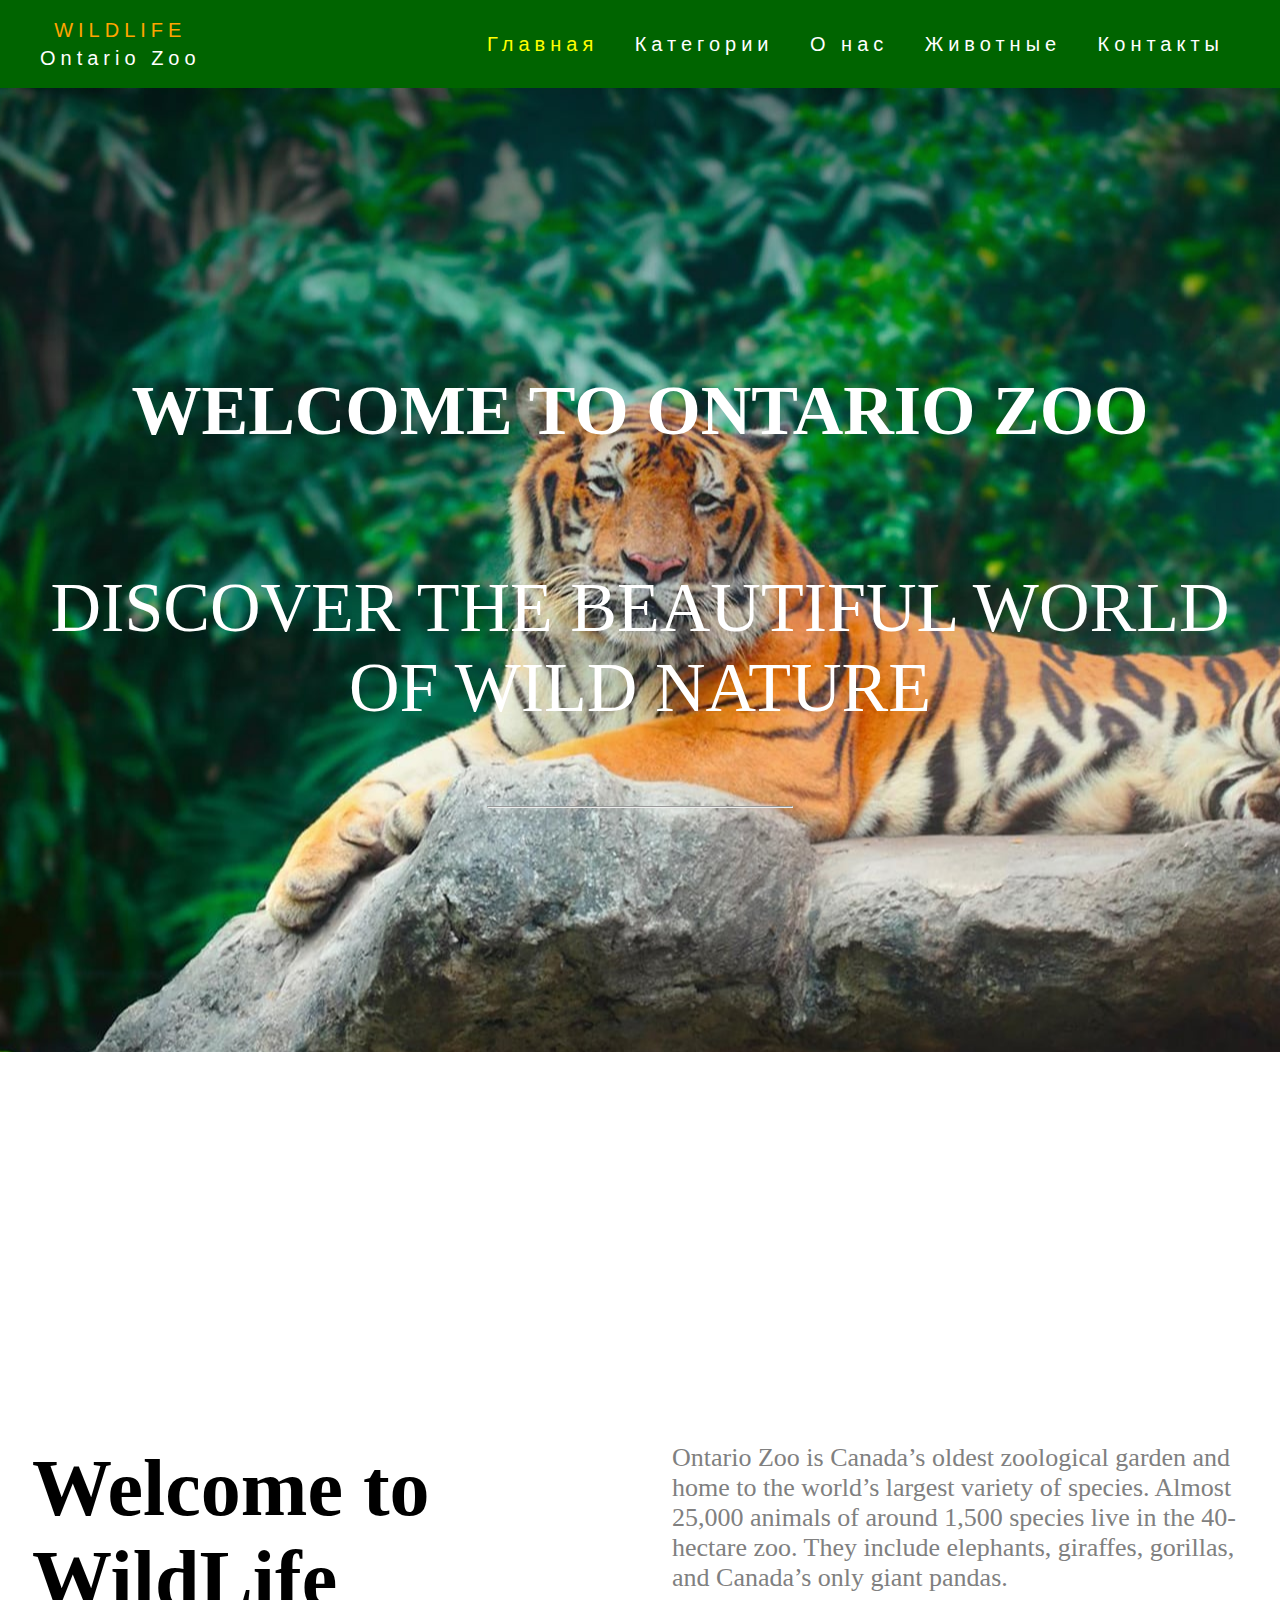
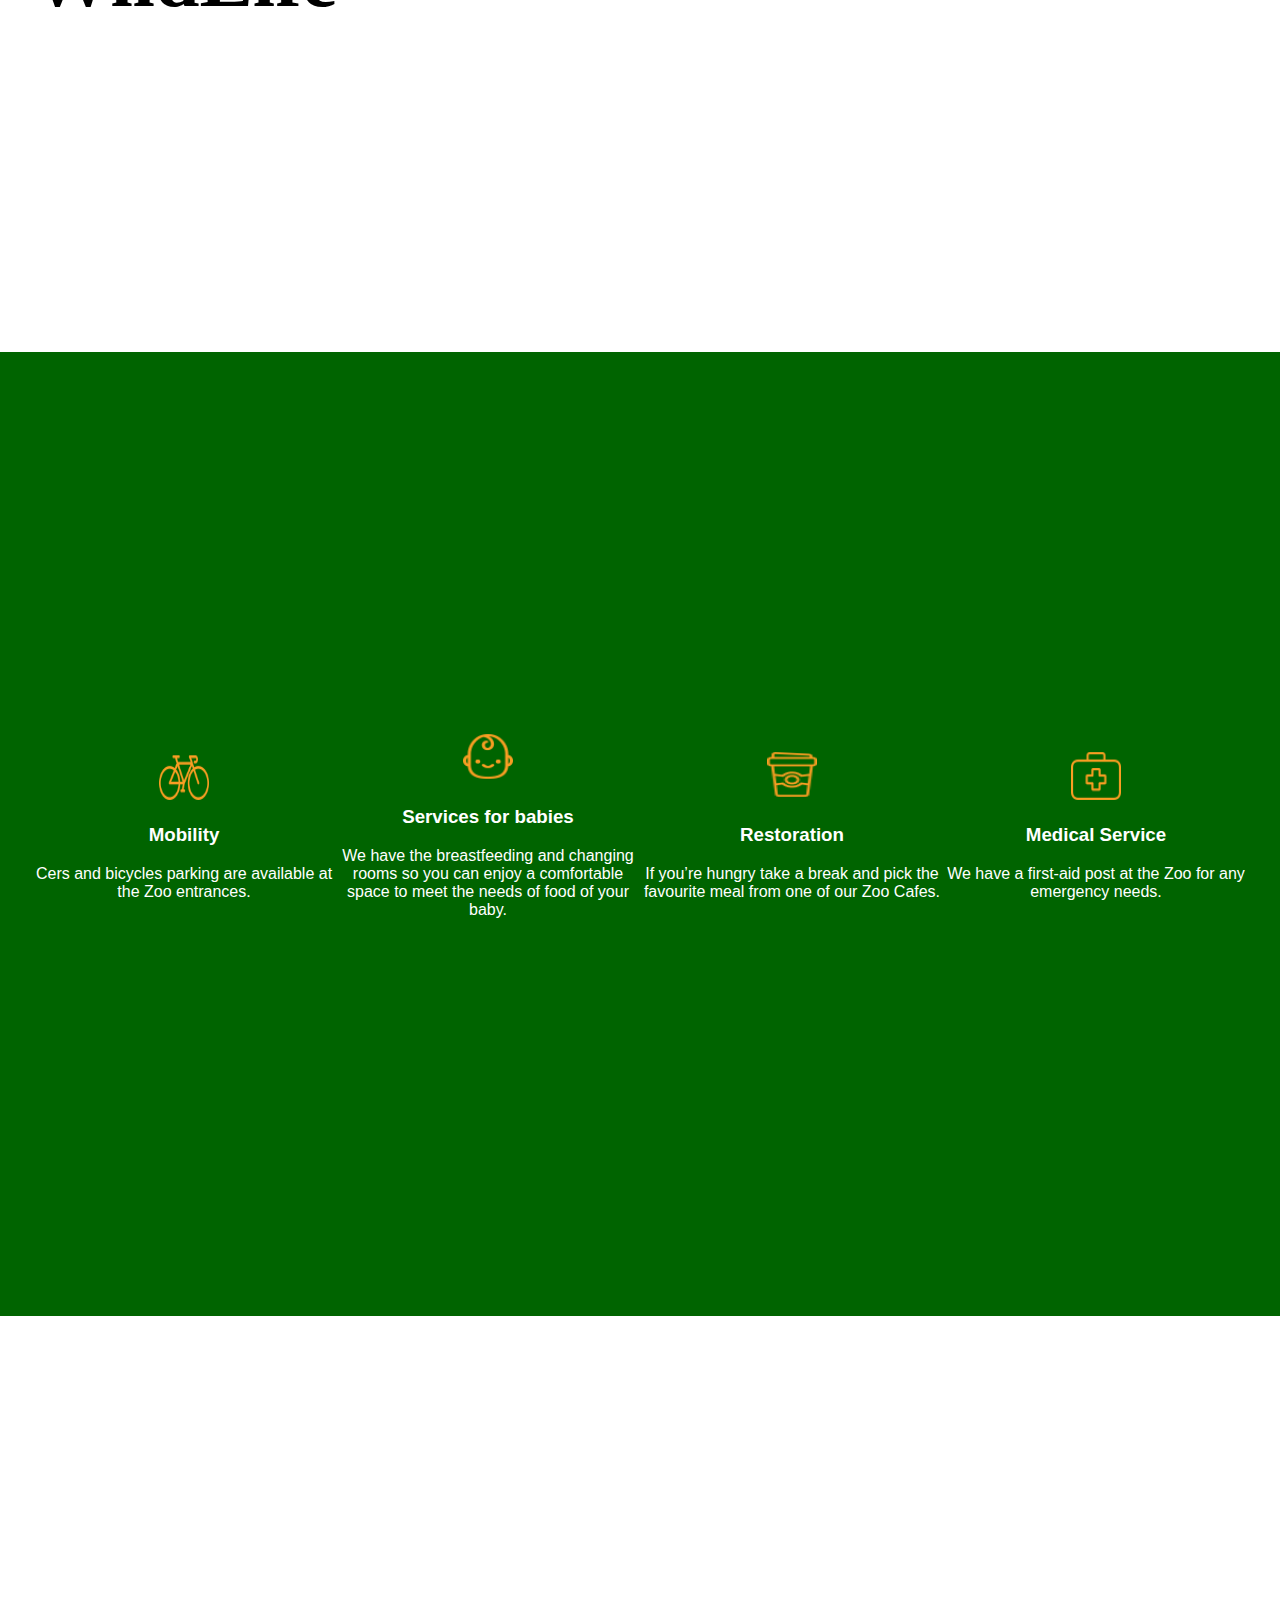
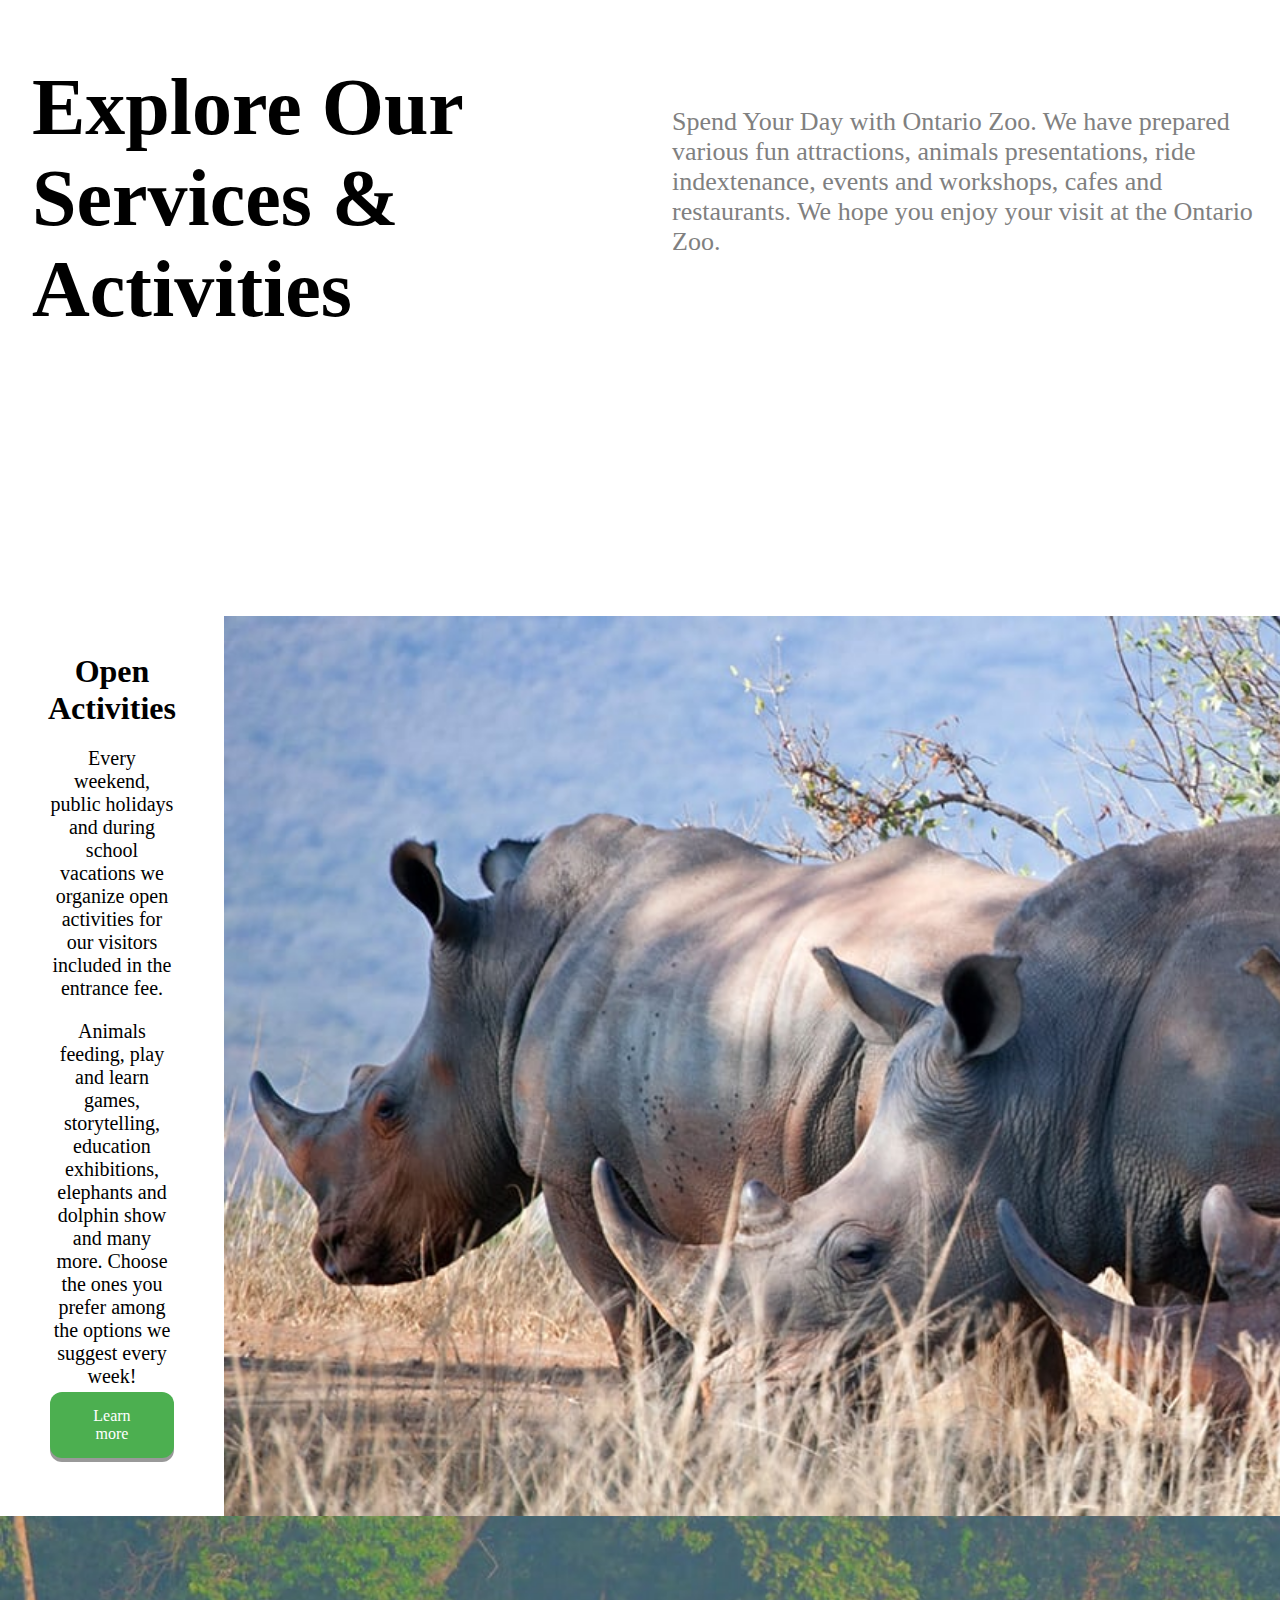
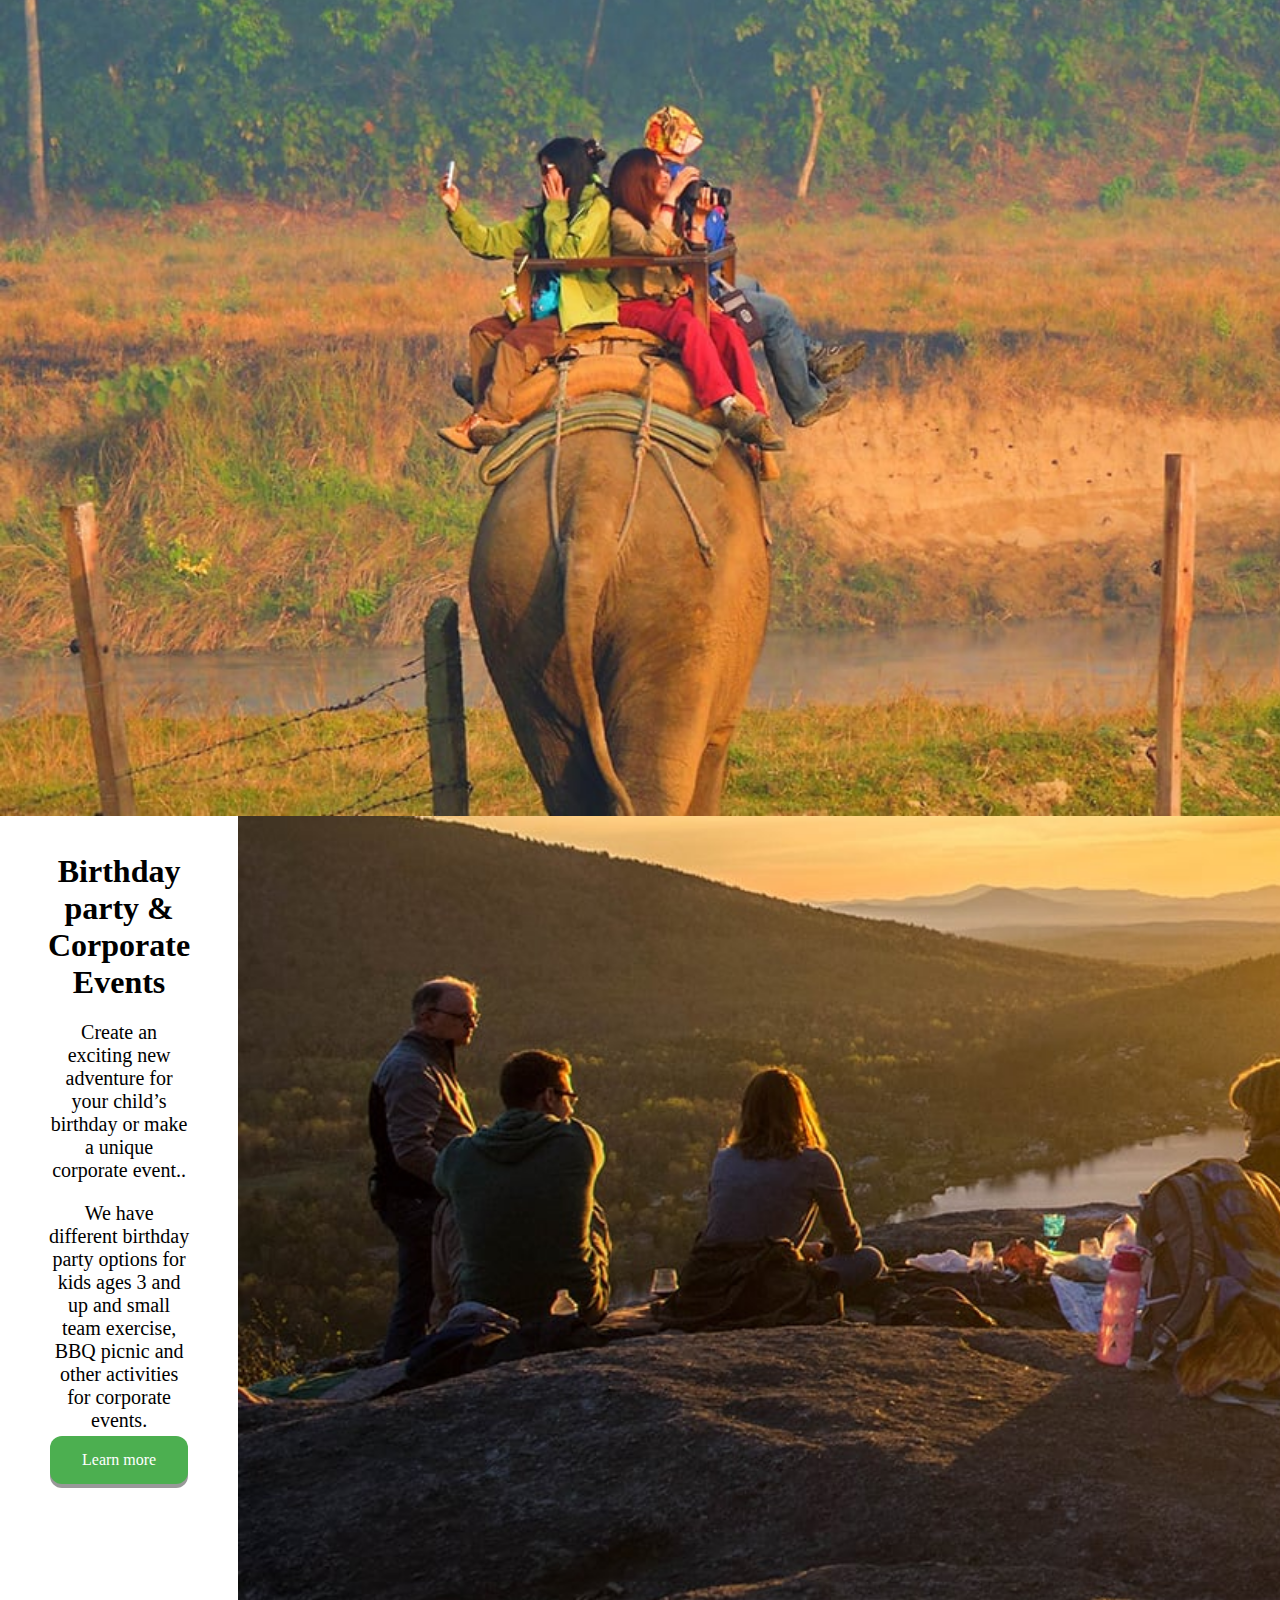
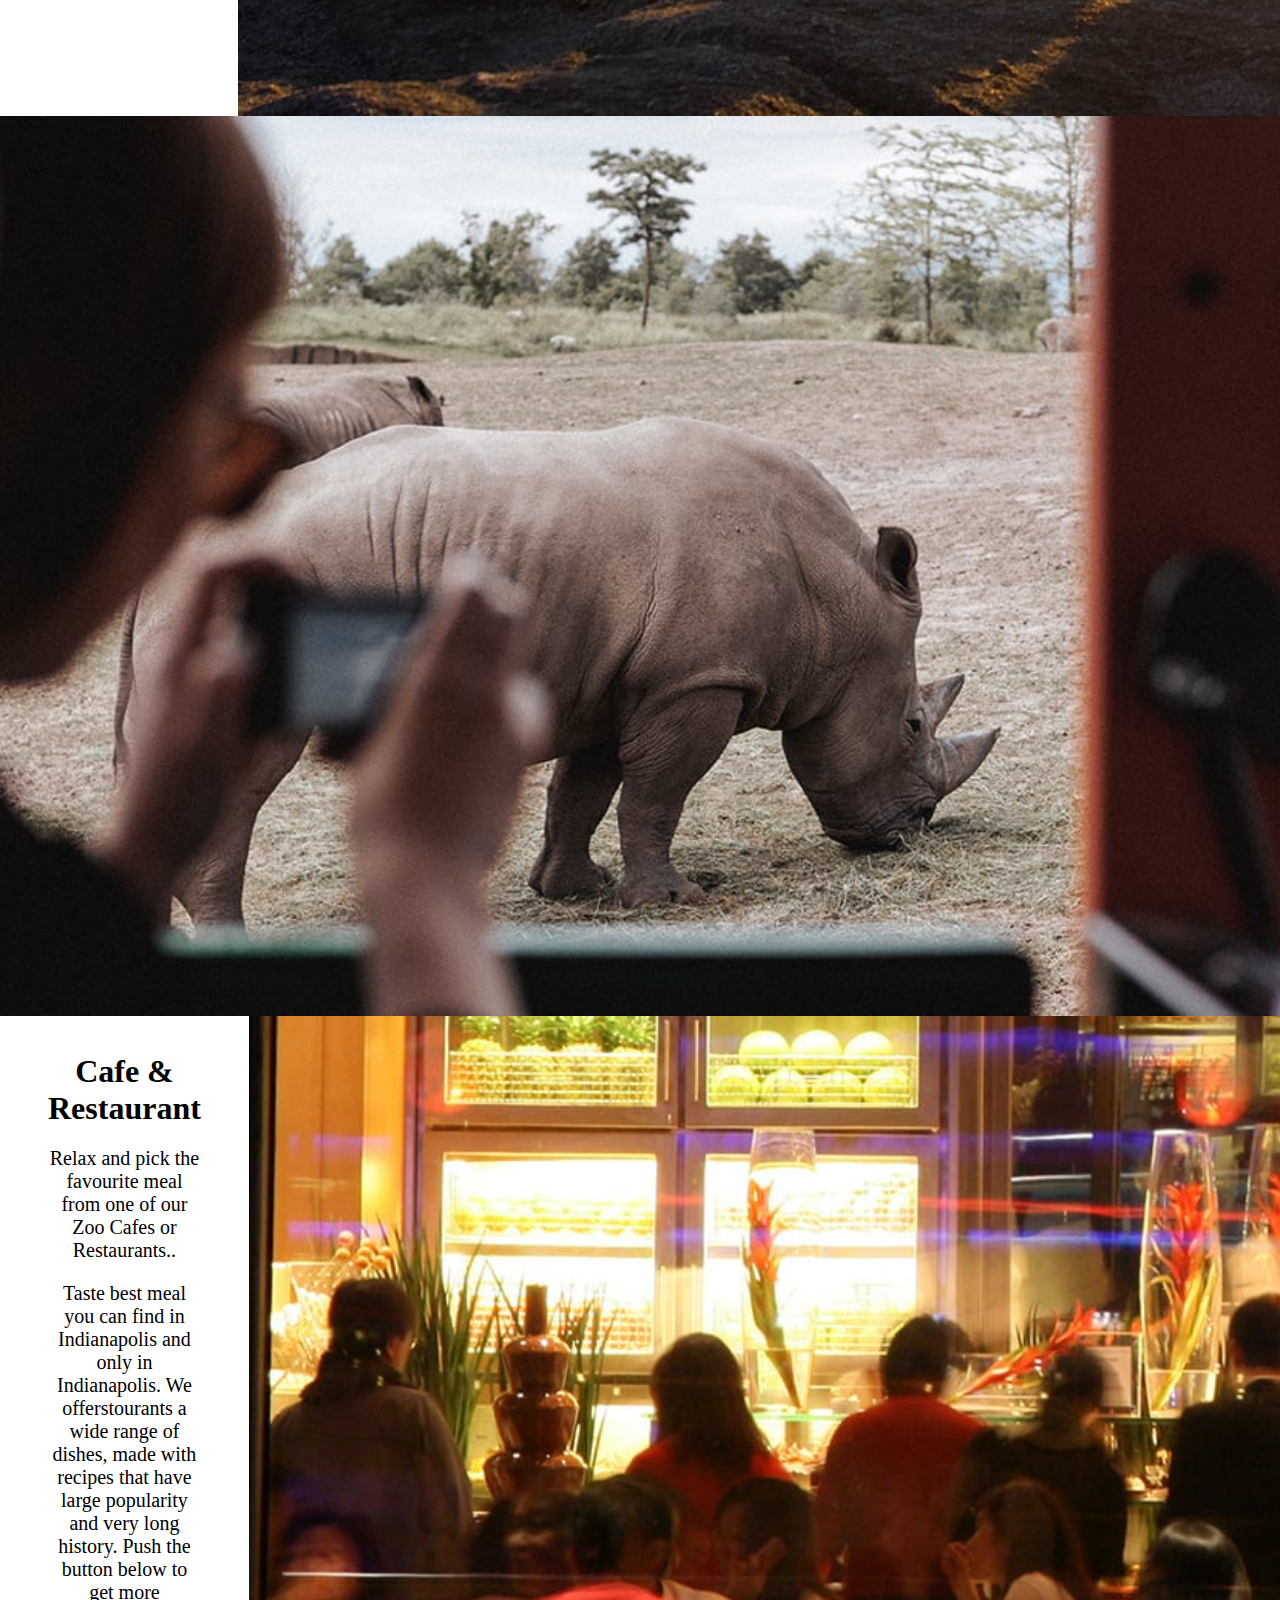
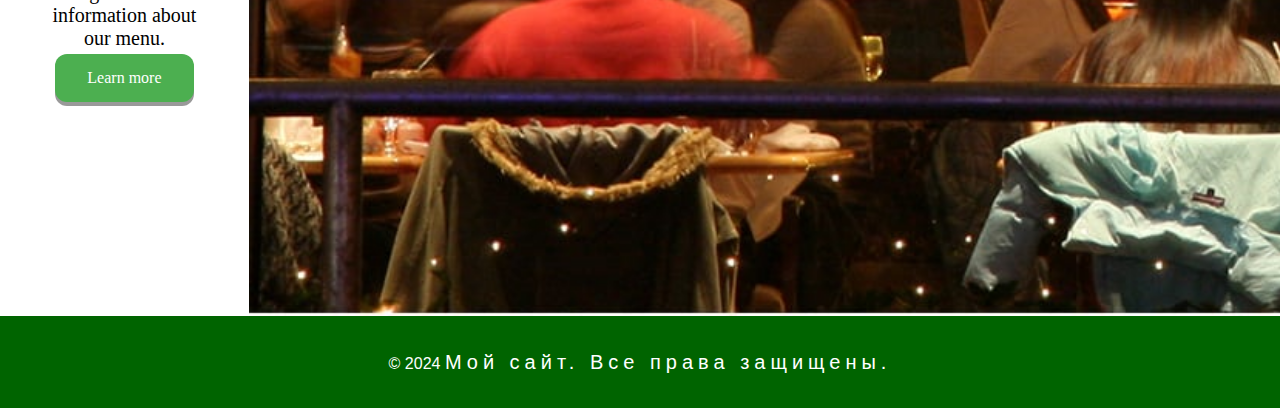
<file: index.html>
<!DOCTYPE html>
<html lang="ru">
<head>
    <meta charset="UTF-8">
    <meta name="viewport" content="width=device-width, initial-scale=1.0">
    <title>Ontario Zoo</title>
    <link rel="stylesheet" href="styles2.css">
</head>
<body>
 <header>
        <div class="header-container">
            <div class="logo">
                <a href="index.html" class="wildlife">WILDLIFE</a>
                <a href="index.html" class="zoo">Ontario Zoo</a>
            </div>
           <nav>
                    <ul>
                        <li><a href="index.html">Главная</a></li>
                        <li class="dropdown">
                            <a class="dropbtn">Категории</a>
                            <div class="dropdown-content">
                                <a href="about.html">О нас</a>
                                <a href="animals.html">Животные</a>
                                <a href="index.html">Главная</a>
                            </div>
                        </li>
                        <li><a href="about.html">О нас</a></li>
                        <li><a href="animals.html">Животные</a></li>
                        <li><a href="contact.html">Контакты</a></li>
                    </ul>
                </nav>
        </div>
    </header>

    <index>
        <section class="hero">
            <h1>WELCOME TO ONTARIO ZOO</h1>
            <p>DISCOVER THE BEAUTIFUL WORLD OF WILD NATURE</p>
            <hr width="25%">
        </section>




        <div class="container">
            <div class="block">
                <section class="visit-us">
                    <h1>Welcome to WildLife</h1>
                </section>
                <p class="text">

Ontario Zoo is Canada’s oldest zoological garden and home to the world’s largest variety of species. Almost 25,000 animals of around 1,500 species live in the 40-hectare zoo. They include elephants, giraffes, gorillas, and Canada’s only giant pandas.
                </p>
            </div>
        </div>

      <section class="values-section">
            <div class="value">
                <img src="images/Mobility.png" alt="Mobility">
                <h3>Mobility</h3>
                <p>Cers and bicycles parking are available at the Zoo entrances.</p>
            </div>
            <div class="value">
                <img src="images/babies.png" alt="babies">
                <h3>Services for babies</h3>
                <p>We have the breastfeeding and changing rooms so  you can enjoy a comfortable space to meet the needs of food of your baby.</p>
            </div>
            <div class="value">
                <img src="images/Restoration.png" alt="Restoration">
                <h3>Restoration</h3>
                <p>If you’re hungry take a break and pick the favourite meal from one of our Zoo Cafes.</p>
            </div>
            <div class="value">
                <img src="images/Medical.png" alt="Medical">
                <h3>Medical Service</h3>
                <p>We have a first-aid post at the Zoo for any emergency needs.</p>
            </div>
        </section>

   <div class="container">
            <div class="block">
                <section class="visit-us">
                    <h1>
Explore Our Services &amp; Activities</h1>
                </section>
                <p class="text">


Spend Your Day with Ontario Zoo. We have prepared various fun attractions, animals presentations, ride indextenance, events and workshops, cafes and restaurants. We hope you enjoy your visit at the Ontario Zoo.
                </p>
            </div>
        </div>


        <div class="container">
            <div class="block">
                <div class="text">
                    <section class="group-tickets">
                        <h1>
Open Activities</h1>
                        <p class="every">Every weekend, public holidays and during school vacations we organize open activities for our visitors included in the entrance fee.</p>
<p class="feeding">Animals feeding, play and learn games, storytelling, education exhibitions, elephants and dolphin show and many more. Choose the ones you prefer among the options we suggest every week!  <a href="animals.html" class="styled-button">Learn more</a></p>
                    </section>
                </div>
                <img src="images/nosorog.jpg" alt="Носорог" class="image"> 
            </div>
        </div>

        <div class="container">
            <div class="block">
                <img src="images/people.jpg" alt="Люди" class="image"> 
                <div class="text">
                    <section class="group-tickets">
                                   <h1>
Holiday Camps for Kids
</h1>
                        <p class="every">During the Christmas and Summer holidays and also on schools free disposal days, your children can come to the Ontario Zoo to spend their free time in a pleasant environment, enjoying, loving and respecting the animals.</p>
<p class="feeding">We prepared a different type of camps to discover the wonderful world of the Zoo, explore nature, meet new friends and become one of the guardians of animals. <br>  <a href="animals.html" class="styled-button">Learn more</a></p>    
                    </section>
                </div>
            </div>
        </div>

  <div class="container">
            <div class="block">
                <div class="text">
                    <section class="group-tickets">
                        <h1>
Birthday party &amp; Corporate Events</h1>
                        <p class="every">Create an exciting new adventure for your child’s birthday or make a unique corporate event..</p>
<p class="feeding">We have different birthday party options for kids ages 3 and up and small team exercise, BBQ picnic  and other activities for corporate events.   <a href="animals.html" class="styled-button">Learn more</a></p>
                    </section>
                </div>
                <img src="images/camps.jpg" alt="Кэмпинг" class="image"> 
            </div>
        </div>

    <div class="container">
            <div class="block">
                <img src="images/zoo.jpg" alt="Зоопарк" class="image"> 
                <div class="text">
                    <section class="group-tickets">
                                   <h1>
Workshop
</h1>
                        <p class="every">We at the Ontario Zoo have designed a special educational programme for students. In these workshops, we help students of all ages develop an appreciation for and sense of responsibility toward the treasure of animal and plant life on our earth.</p>
<p class="feeding">All activities are approximately two hours long and, for visits, include a guided tour of the grounds, while workshops tend to be conducted entirely in the classroom.  <a href="animals.html" class="styled-button">Learn more</a></p>    
                    </section>
                </div>
            </div>
        </div>

  <div class="container">
            <div class="block">
                <div class="text">
                    <section class="group-tickets">
                        <h1>
Cafe &amp; Restaurant</h1>
                        <p class="every">Relax and pick the favourite meal from one of our Zoo Cafes or Restaurants..</p>
<p class="feeding">Taste best meal you can find in Indianapolis and only in Indianapolis. We offerstourants a wide range of dishes, made with recipes that have large popularity and very long history. Push the button below to get more information about our menu. <br>
  <a href="animals.html" class="styled-button">Learn more</a>
                    </section>
                </div>
                <img src="images/cafe.jpg" alt="Кэмпинг" class="image"> 
            </div>
        </div>

        </div>

    </index>

    <footer>
        <p>&copy; 2024 <a>Мой сайт. Все права защищены.</a></p>
    </footer>

    <script src="script.js"></script>
</body>
</html>
</file>
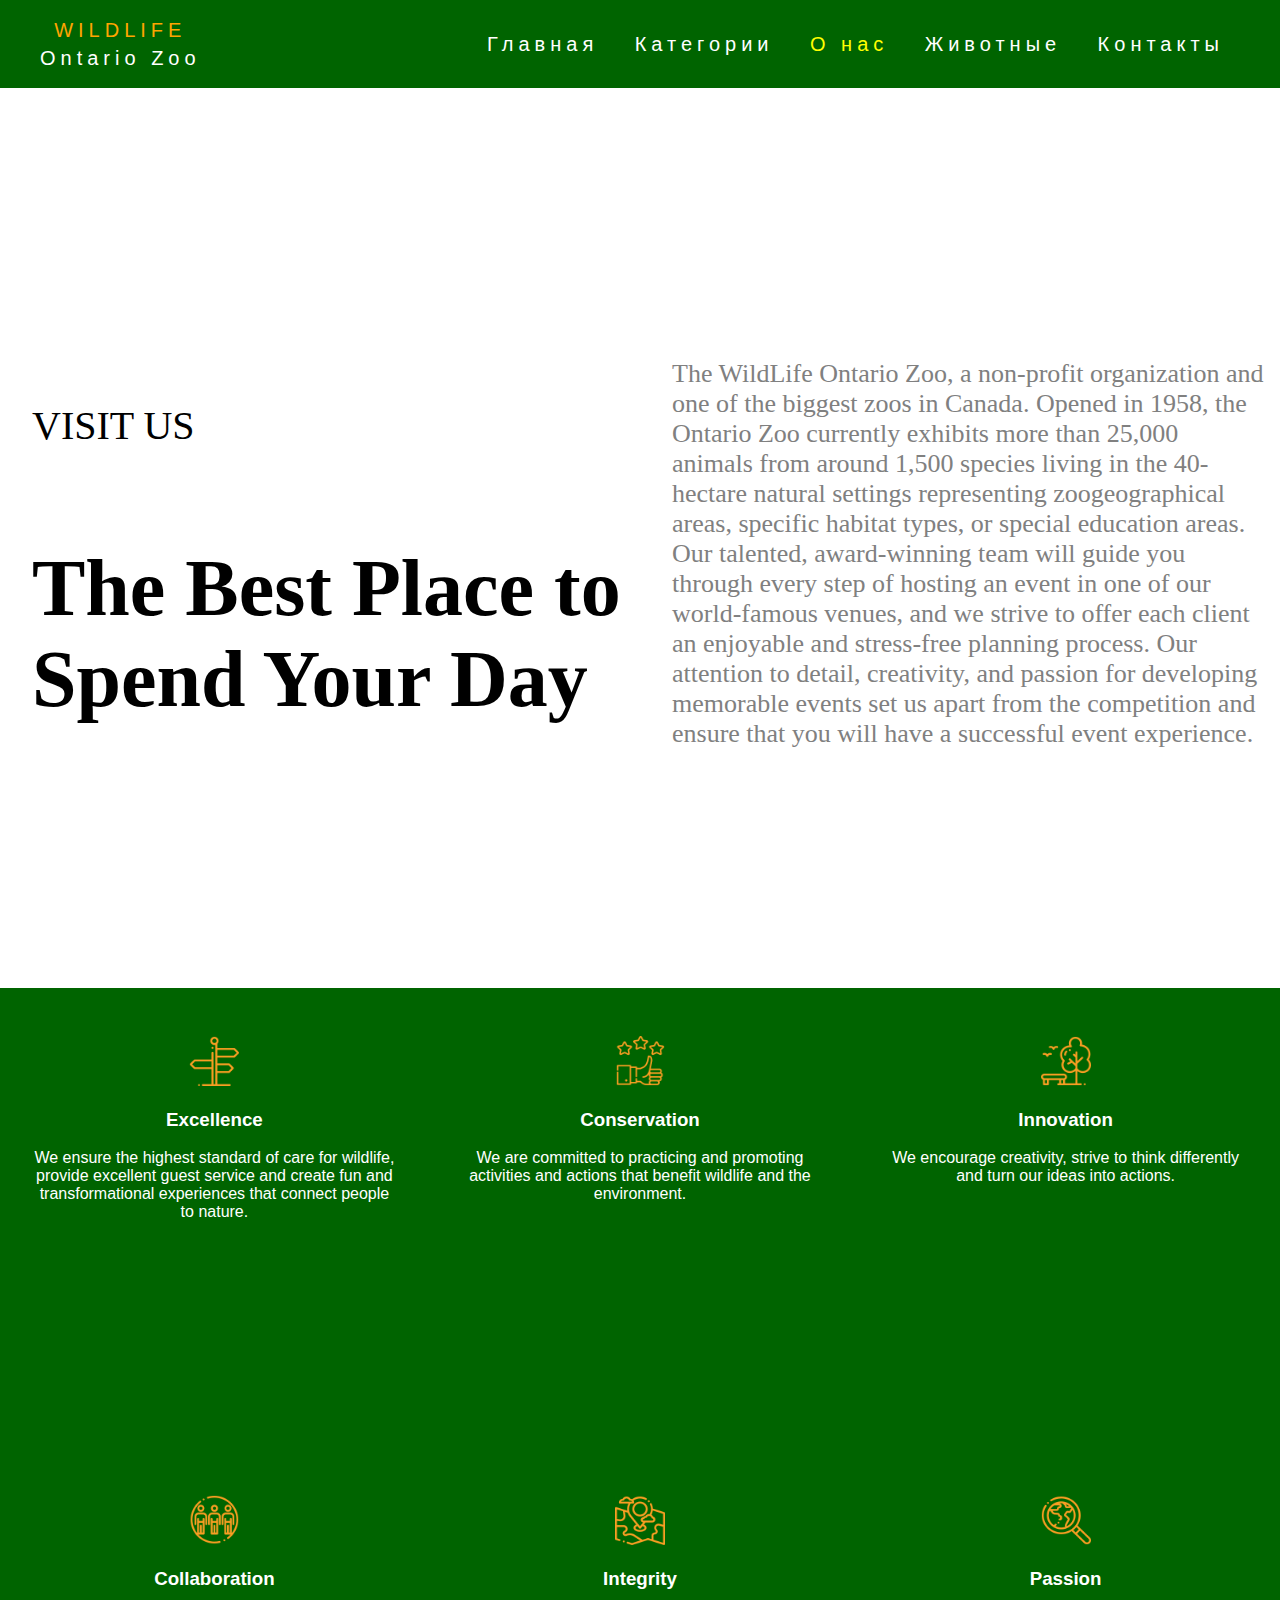
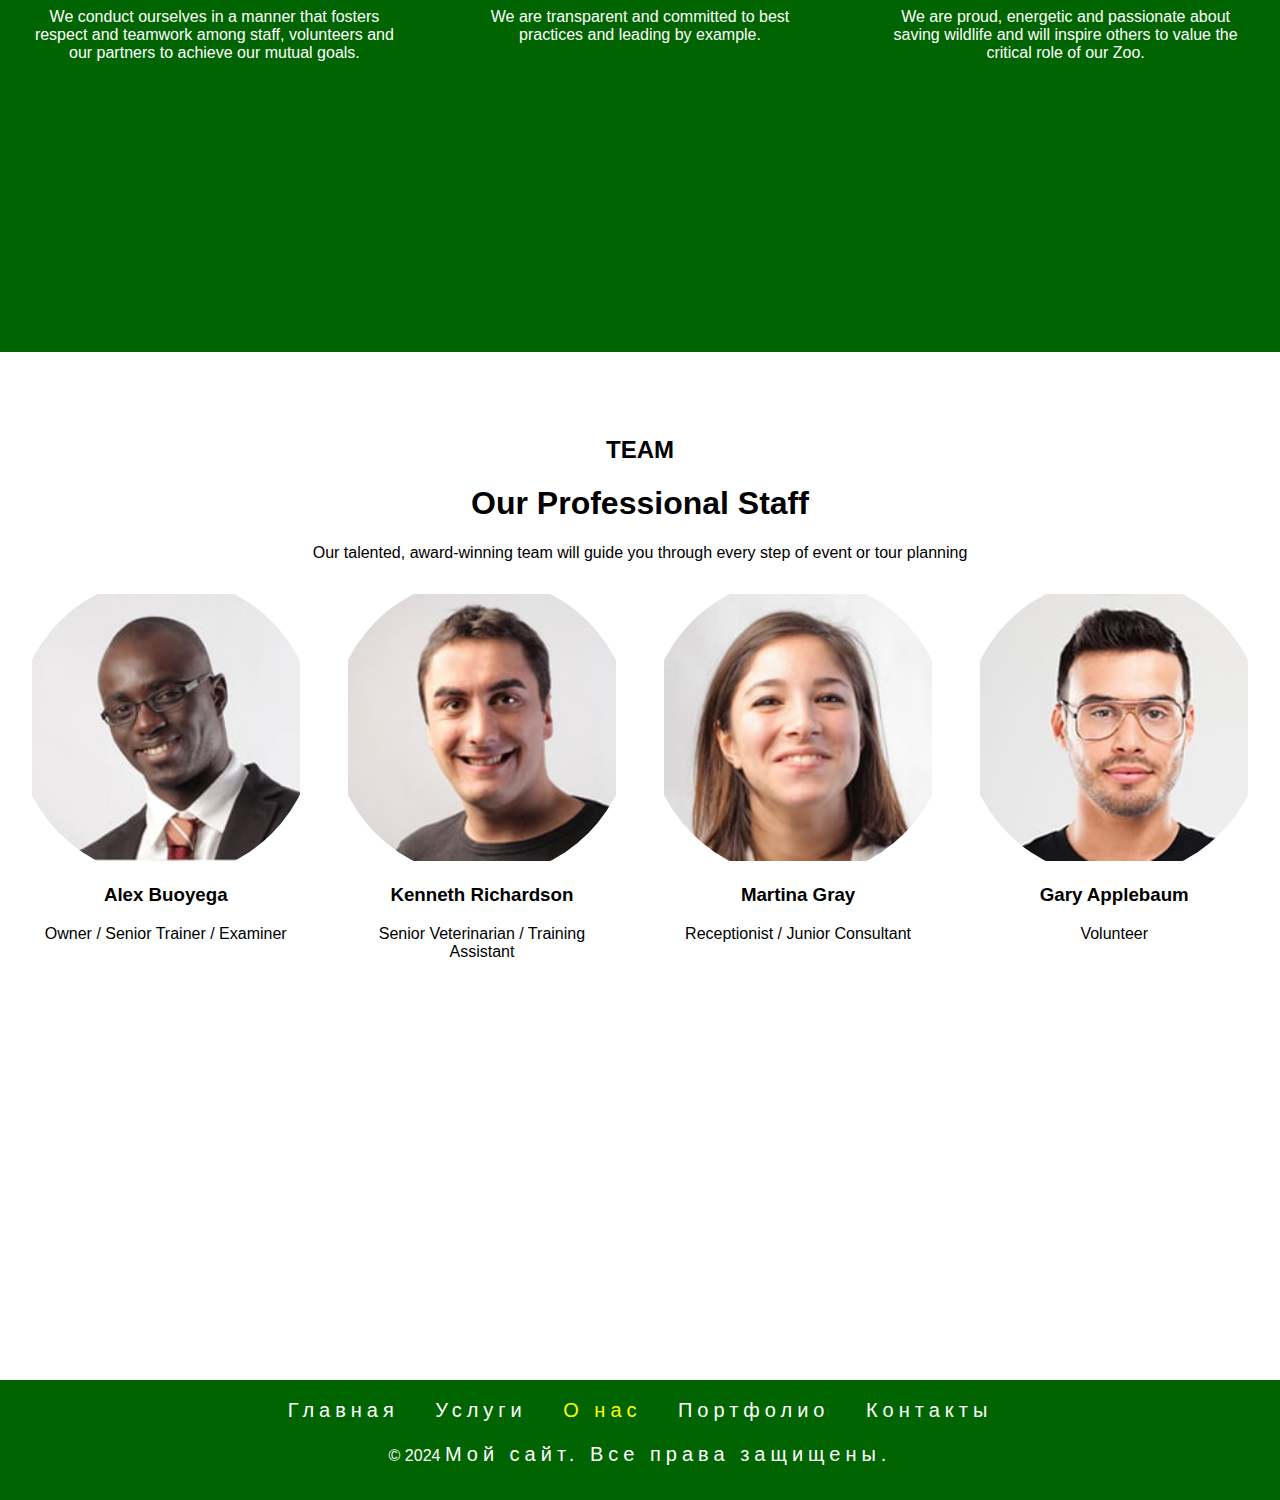
<file: about.html>
<!DOCTYPE html>
<html lang="ru">
<head>
    <meta charset="UTF-8">
    <meta name="viewport" content="width=device-width, initial-scale=1.0">
    <title>About</title>
    <link rel="stylesheet" href="About.css">
</head>
<body>
    <header>
        <div class="header-container">
            <div class="logo">
                <a href="index.html" class="wildlife">WILDLIFE</a>
                <a href="index.html" class="zoo">Ontario Zoo</a>
            </div>
             <nav>
                    <ul>
                        <li><a href="index.html">Главная</a></li>
                        <li class="dropdown">
                            <a class="dropbtn">Категории</a>
                            <div class="dropdown-content">
                                <a href="about.html">О нас</a>
                                <a href="animals.html">Животные</a>
                                <a href="index.html">Главная</a>
                            </div>
                        </li>
                        <li><a href="about.html">О нас</a></li>
                        <li><a href="animals.html">Животные</a></li>
                        <li><a href="contact.html">Контакты</a></li>
                    </ul>
                </nav>
        </div>
    </header>
    <index>
              <div class="container">
            <div class="block">
                <section class="visit-us">
                    <p>VISIT US</p>
                    <h1>The Best Place to Spend Your Day</h1>
                </section>
                <p class="text">
                    The WildLife Ontario Zoo, a non-profit organization and one of the biggest zoos in Canada.
                    Opened in 1958, the Ontario Zoo currently exhibits more than 25,000 animals from around 1,500 species
                    living in the 40-hectare natural settings representing zoogeographical areas, specific habitat types,
                    or special education areas. Our talented, award-winning team will guide you through every step of
                    hosting an event in one of our world-famous venues, and we strive to offer each client an enjoyable
                    and stress-free planning process. Our attention to detail, creativity, and passion for developing
                    memorable events set us apart from the competition and ensure that you will have a successful event experience.
                </p>
            </div>
        </div>

        <section class="values-section">
            <div class="value">
                <img src="images/Excellence.png" alt="Excellence Icon">
                <h3>Excellence</h3>
                <p>We ensure the highest standard of care for wildlife, provide excellent guest service and create fun and transformational experiences that connect people to nature.</p>
            </div>
            <div class="value">
                <img src="images/Conservation.png" alt="Conservation Icon">
                <h3>Conservation</h3>
                <p>We are committed to practicing and promoting activities and actions that benefit wildlife and the environment.</p>
            </div>
            <div class="value">
                <img src="images/Innovation.png" alt="Innovation Icon">
                <h3>Innovation</h3>
                <p>We encourage creativity, strive to think differently and turn our ideas into actions.</p>
            </div>
            <div class="value">
                <img src="images/Collaboration.png" alt="Collaboration Icon">
                <h3>Collaboration</h3>
                <p>We conduct ourselves in a manner that fosters respect and teamwork among staff, volunteers and our partners to achieve our mutual goals.</p>
            </div>
            <div class="value">
                <img src="images/Integrity.png" alt="Integrity Icon">
                <h3>Integrity</h3>
                <p>We are transparent and committed to best practices and leading by example.</p>
            </div>
            <div class="value">
                <img src="images/Passion.png" alt="Passion Icon">
                <h3>Passion</h3>
                <p>We are proud, energetic and passionate about saving wildlife and will inspire others to value the critical role of our Zoo.</p>
            </div>
        </section>

<section class="staff-section">
            <h2>TEAM</h2>
            <h1>Our Professional Staff</h1>
            <p>Our talented, award-winning team will guide you through every step of event or tour planning</p>
            <div class="staff">
                <div class="staff-member">
                    <img src="images/Alex.jpg" alt="Alex Buoyega" style='-webkit-clip-path: circle(150px at 50% 50%)'>
                    <h3>Alex Buoyega</h3>
                    <p>Owner / Senior Trainer / Examiner</p>
                </div>
                <div class="staff-member">
                    <img src="images/Kenneth.jpg" alt="Kenneth Richardson" style='-webkit-clip-path: circle(150px at 50% 50%)'>
                    <h3>Kenneth Richardson</h3>
                    <p>Senior Veterinarian / Training Assistant</p>
                </div>
                <div class="staff-member">
                    <img src="images/Martina.jpg" alt="Martina Gray" style='-webkit-clip-path: circle(150px at 50% 50%)'>
                    <h3>Martina Gray</h3>
                    <p>Receptionist / Junior Consultant</p>
                </div>
                <div class="staff-member">
                    <img src="images/Gary.jpg" alt="Gary Applebaum" style='-webkit-clip-path: circle(150px at 50% 50%)'>
                    <h3>Gary Applebaum</h3>
                    <p>Volunteer</p>
                </div>
            </div>
        </section>
    </index>
    <footer>
        <nav>
            <ul>
                <li><a href="index.html">Главная</a></li>
                <li class="dropdown">
                    <a class="dropbtn">Услуги</a>
                    <div class="dropdown-content">
                        <a href="#">Ссылка 1</a>
                        <a href="#">Ссылка 2</a>
                        <a href="#">Ссылка 3</a>
                    </div>
                </li>
                <li><a href="about.html">О нас</a></li>
                <li><a href="portfolio.html">Портфолио</a></li>
                <li><a href="contact.html">Контакты</a></li>
            </ul>
        </nav>
        <p>&copy; 2024 <a>Мой сайт. Все права защищены.</a></p>
    </footer>
    <script src="script.js"></script>
</body>
</html>
</file>
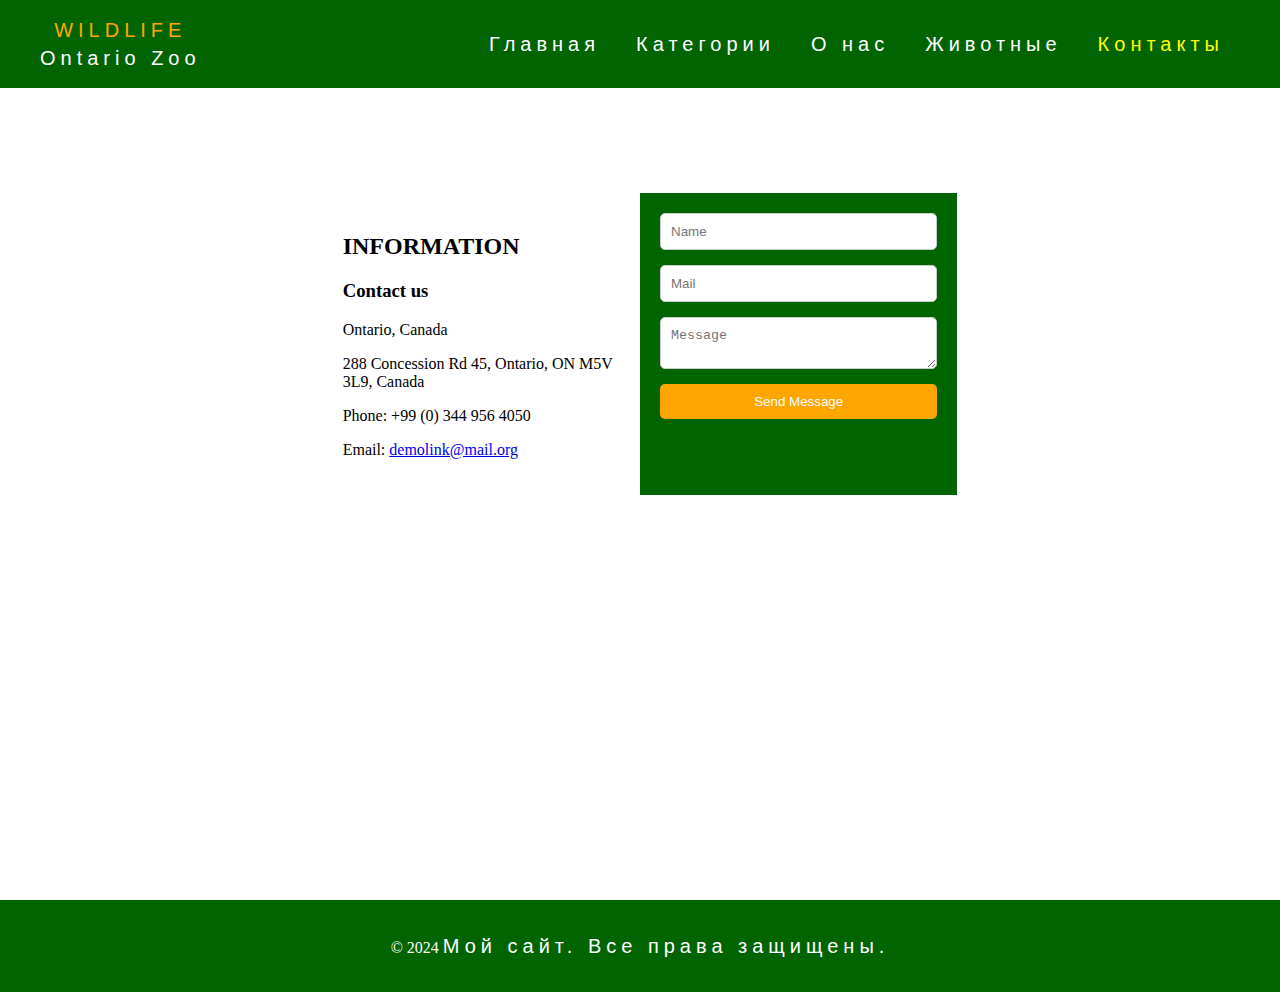
<file: contact.html>
<!DOCTYPE html>
<html lang="ru">
<head>
    <meta charset="UTF-8">
    <meta name="viewport" content="width=device-width, initial-scale=1.0">
    <title>Contact</title>
    <link rel="stylesheet" href="contact-css.css">
</head>
<body>
    <div class="container">
        <header>
            <div class="header-container">
                <div class="logo">
                    <a href="index.html" class="wildlife">WILDLIFE</a>
                    <a href="index.html" class="zoo">Ontario Zoo</a>
                </div>
                <nav>
                    <ul>
                        <li><a href="index.html">Главная</a></li>
                        <li class="dropdown">
                            <a class="dropbtn">Категории</a>
                            <div class="dropdown-content">
                                <a href="about.html">О нас</a>
                                <a href="animals.html">Животные</a>
                                <a href="index.html">Главная</a>
                            </div>
                        </li>
                        <li><a href="about.html">О нас</a></li>
                        <li><a href="animals.html">Животные</a></li>
                        <li><a href="contact.html">Контакты</a></li>
                    </ul>
                </nav>
            </div>
        </header>

        <index>
            <section class="info-form-container">
                <div class="info">
                    <h2>INFORMATION</h2>
                    <h3>Contact us</h3>
                    <p>Ontario, Canada</p>
                    <p>288 Concession Rd 45, Ontario, ON M5V 3L9, Canada</p>
                    <p>Phone: +99 (0) 344 956 4050</p>
                    <p>Email: <a href="mailto:demolink@mail.org">demolink@mail.org</a></p>
                </div>

                <div class="form-container">
                    <form>
                        <input type="text" id="name" name="name" required placeholder='Name'>
                        <input type="email" id="email" name="email" required placeholder='Mail'>
                        <textarea id="message" name="message" required placeholder='Message'></textarea>
                        <button type="submit" class="send-button">Send Message</button>
                    </form>
                </div>
            </section>
        </index>


       <div class="map-section">
            <iframe
                src="https://www.google.com/maps/embed?pb=!1m18!1m12!1m3!1d2886.4888471560616!2d-79.1879268845411!3d43.81767097911581!2m3!1f0!2f0!3f0!3m2!1i1024!2i768!4f13.1!3m3!1m2!1s0x0%3A0x8e2b9f5ecf5ecf2!2sToronto%20Zoo!5e0!3m2!1sen!2sca!4v1605033387243!5m2!1sen!2sca"
                style="border:0;"
                allowfullscreen=""
                aria-hidden="false"
                tabindex="0">
            </iframe>
        </div>
    </div>
        <footer>
            <p>&copy; 2024 <a>Мой сайт. Все права защищены.</a></p>
        </footer>

 
    <script src="script.js"></script>
</body>
</html>
</file>
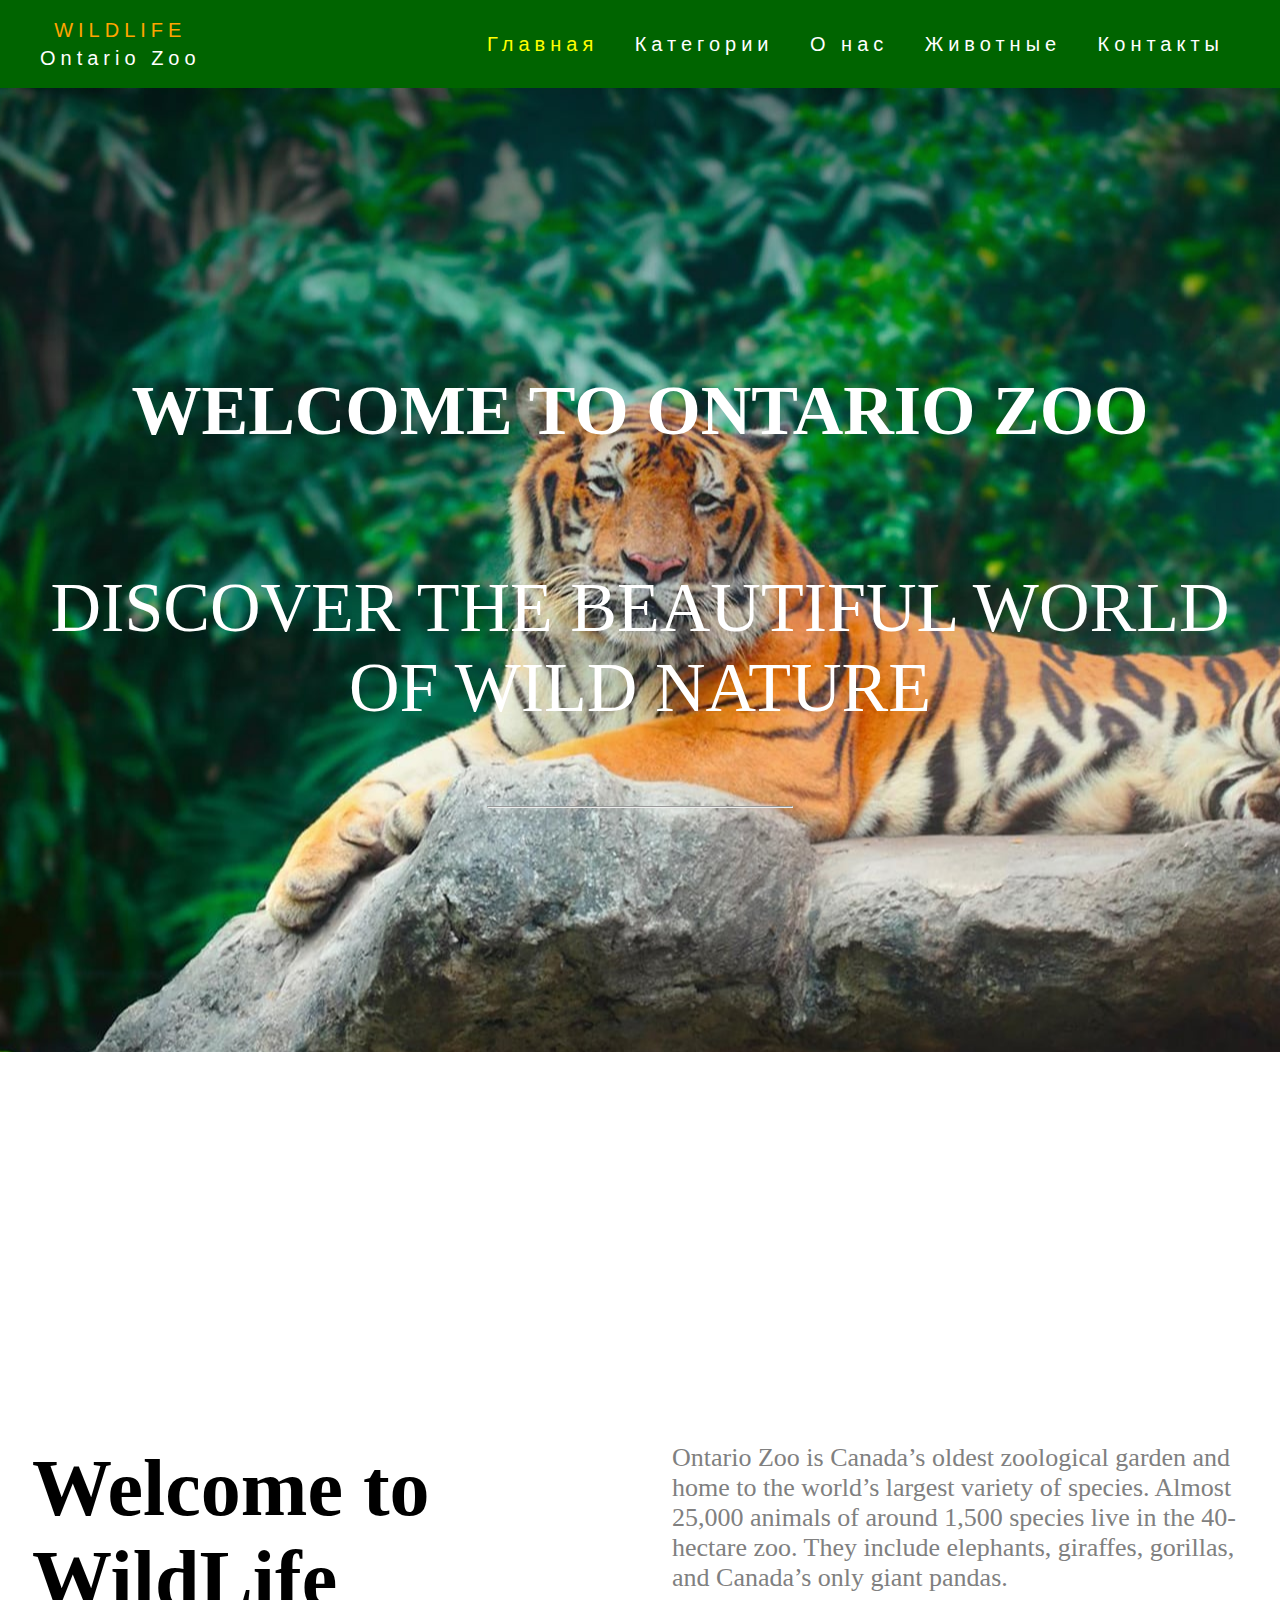
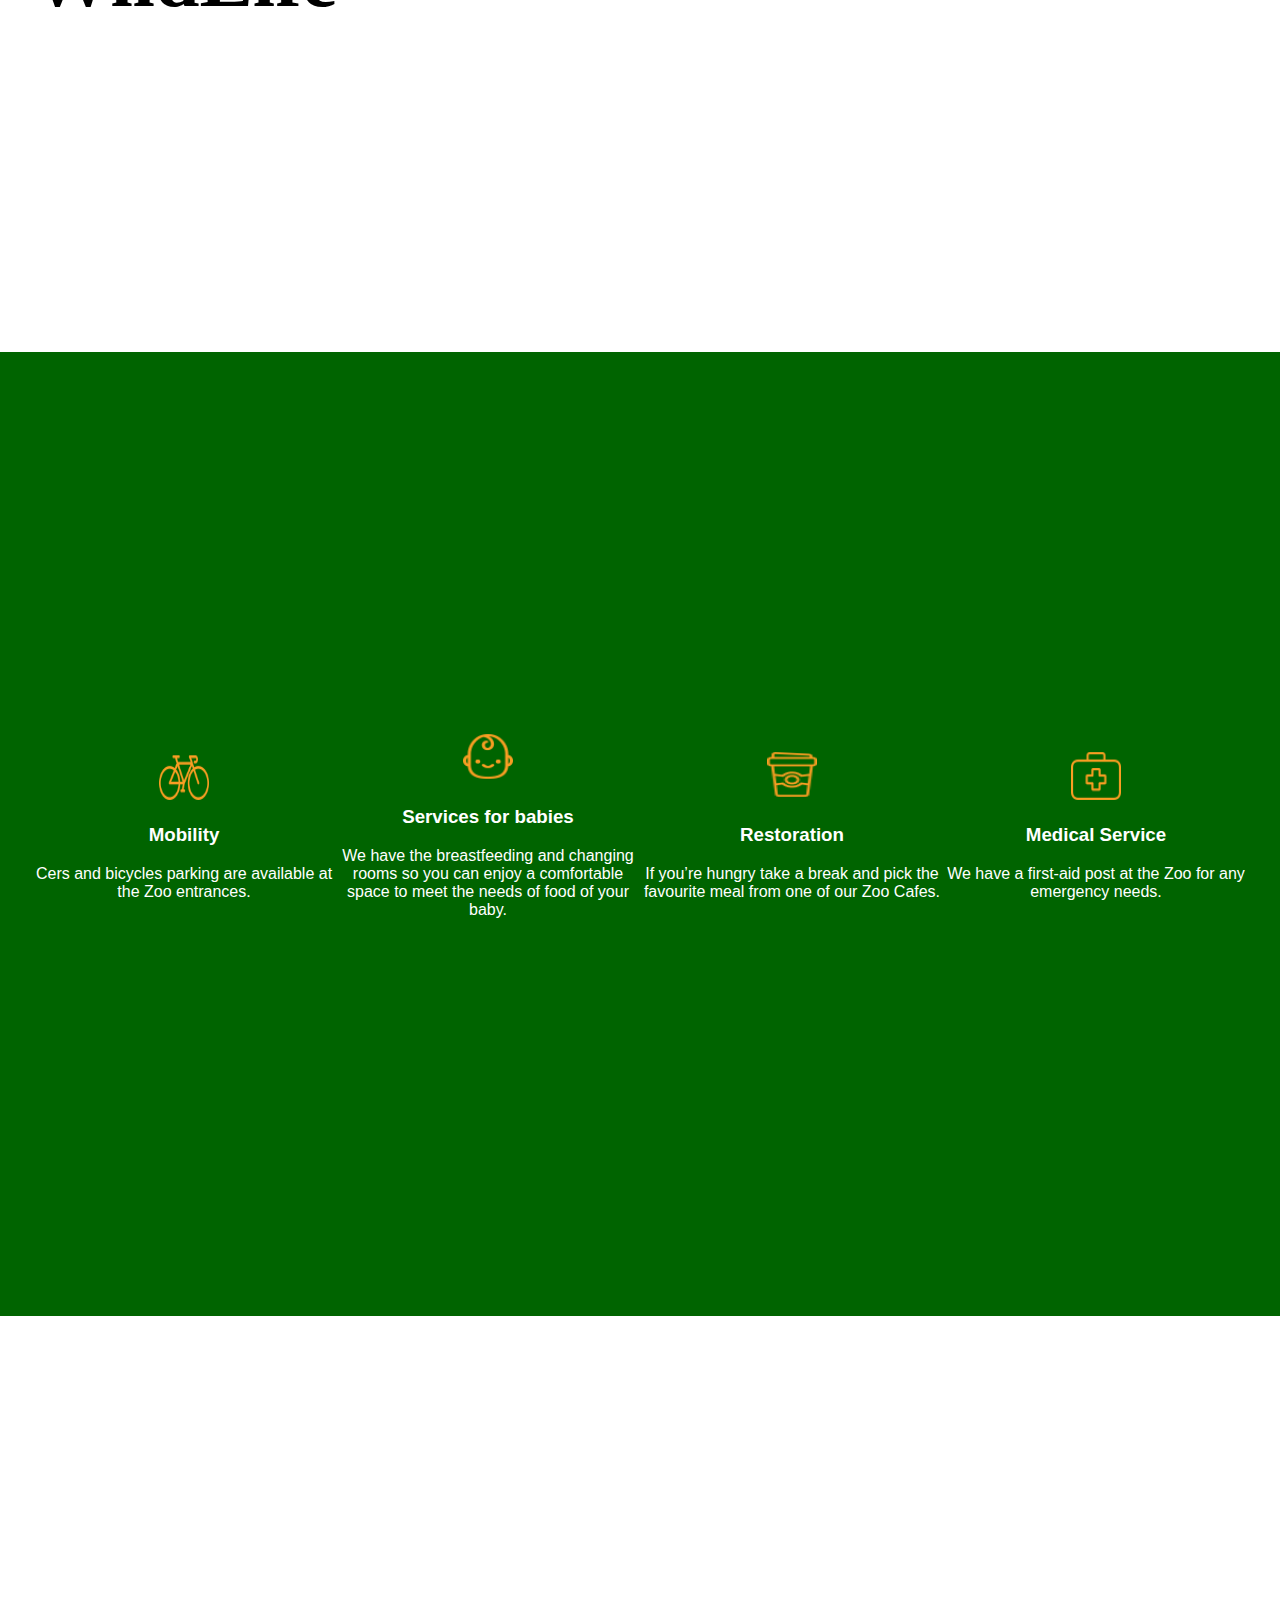
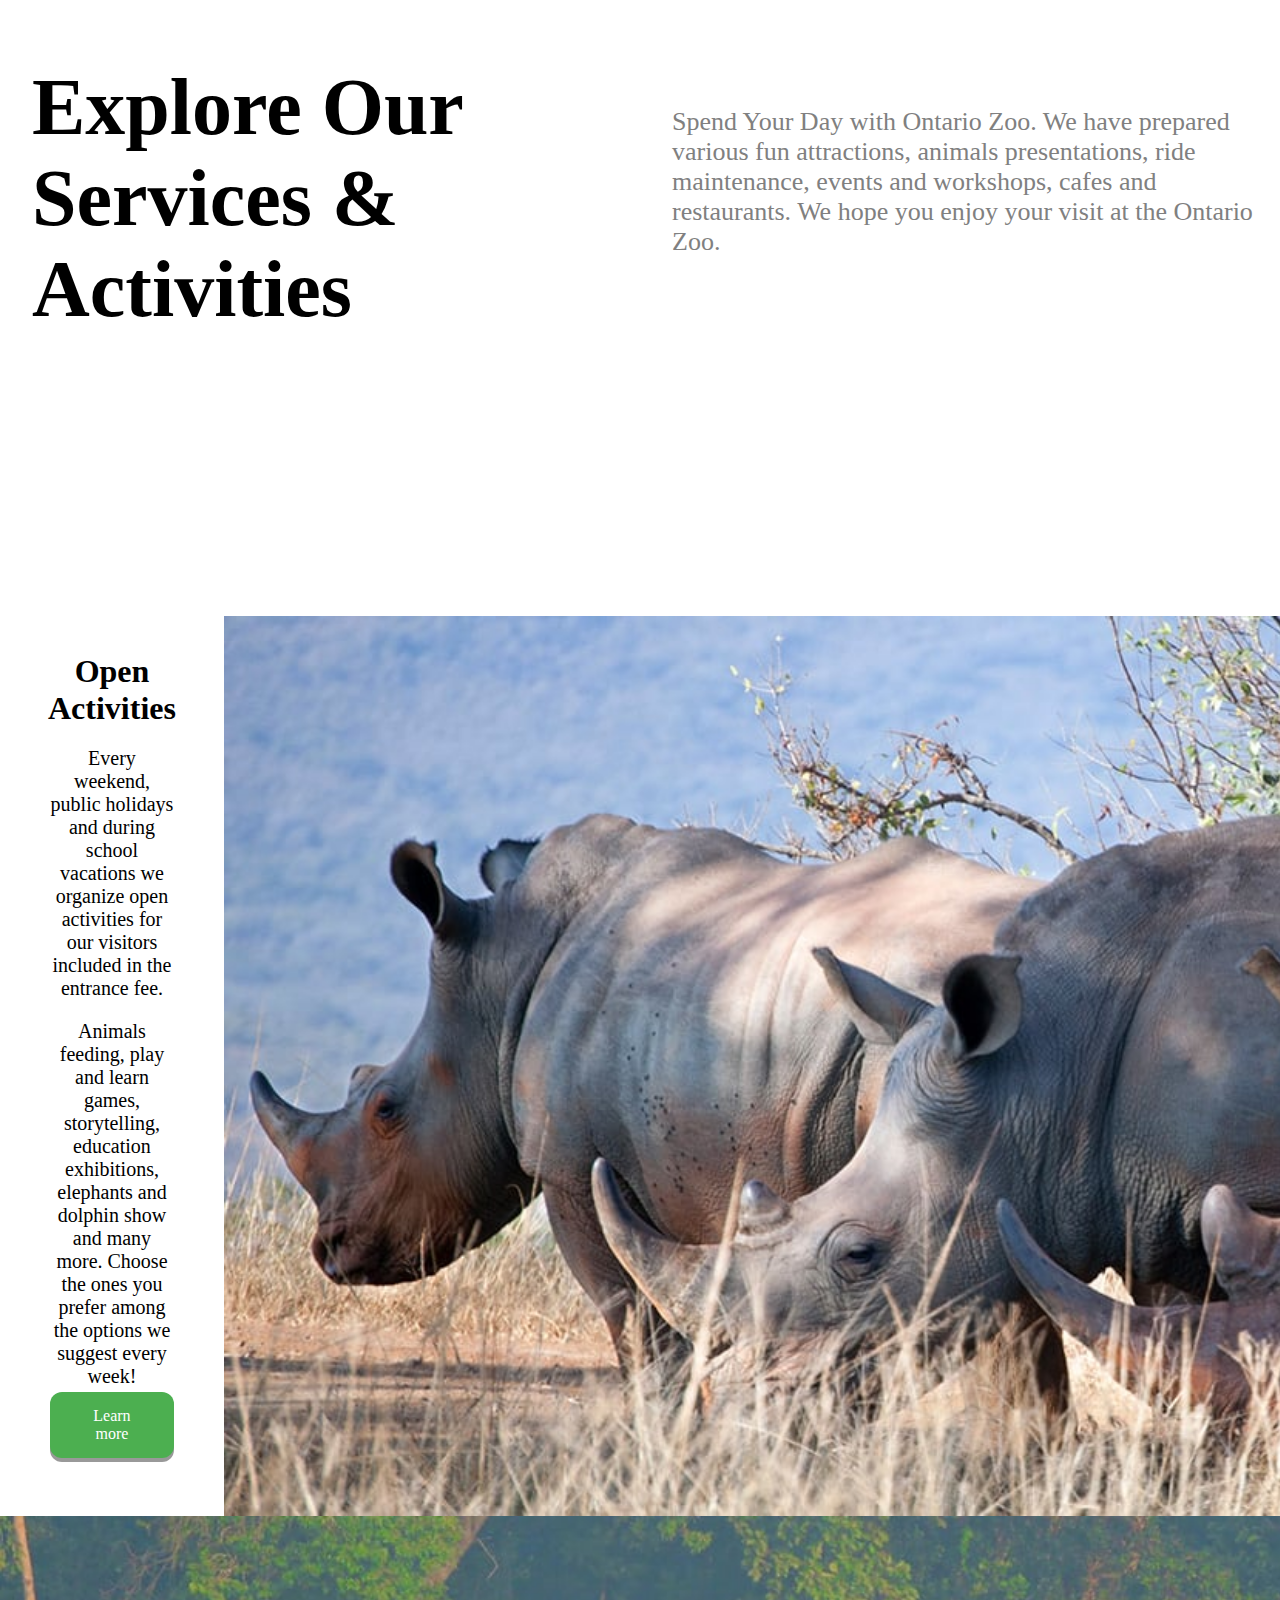
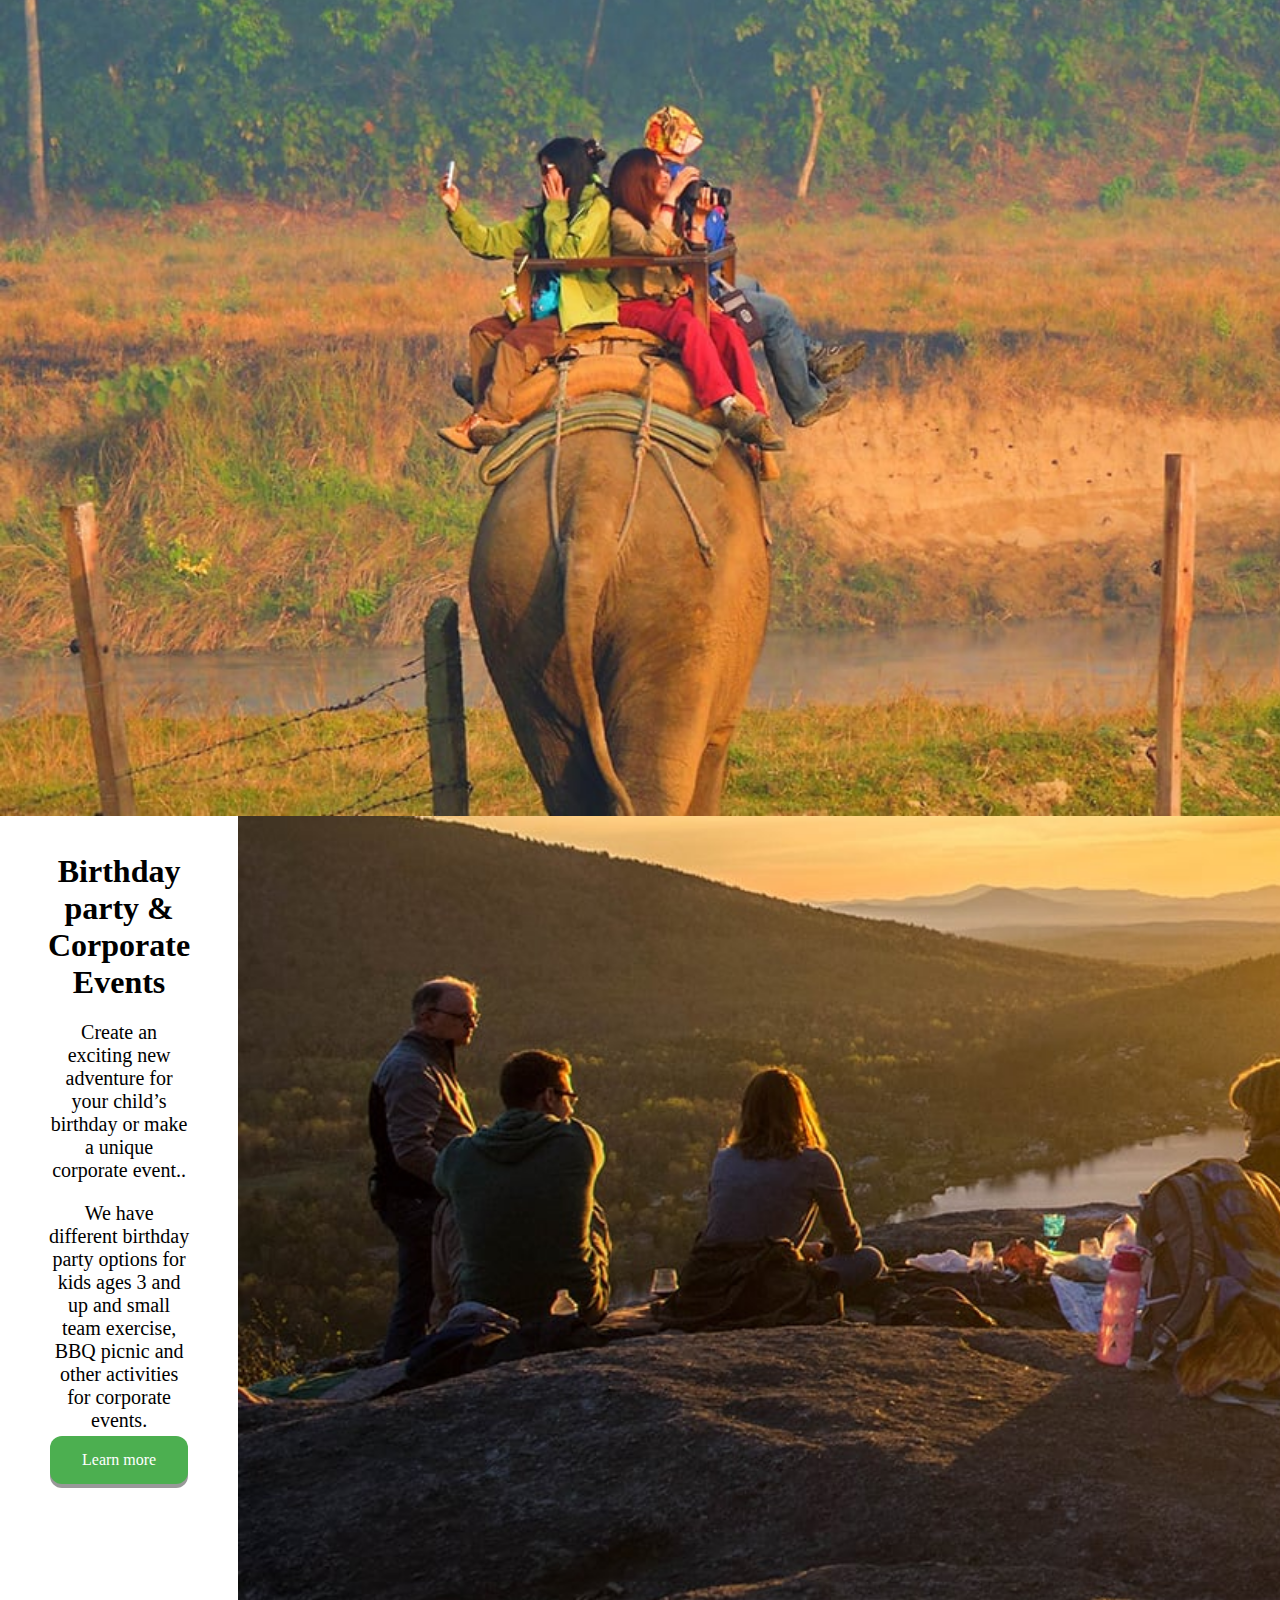
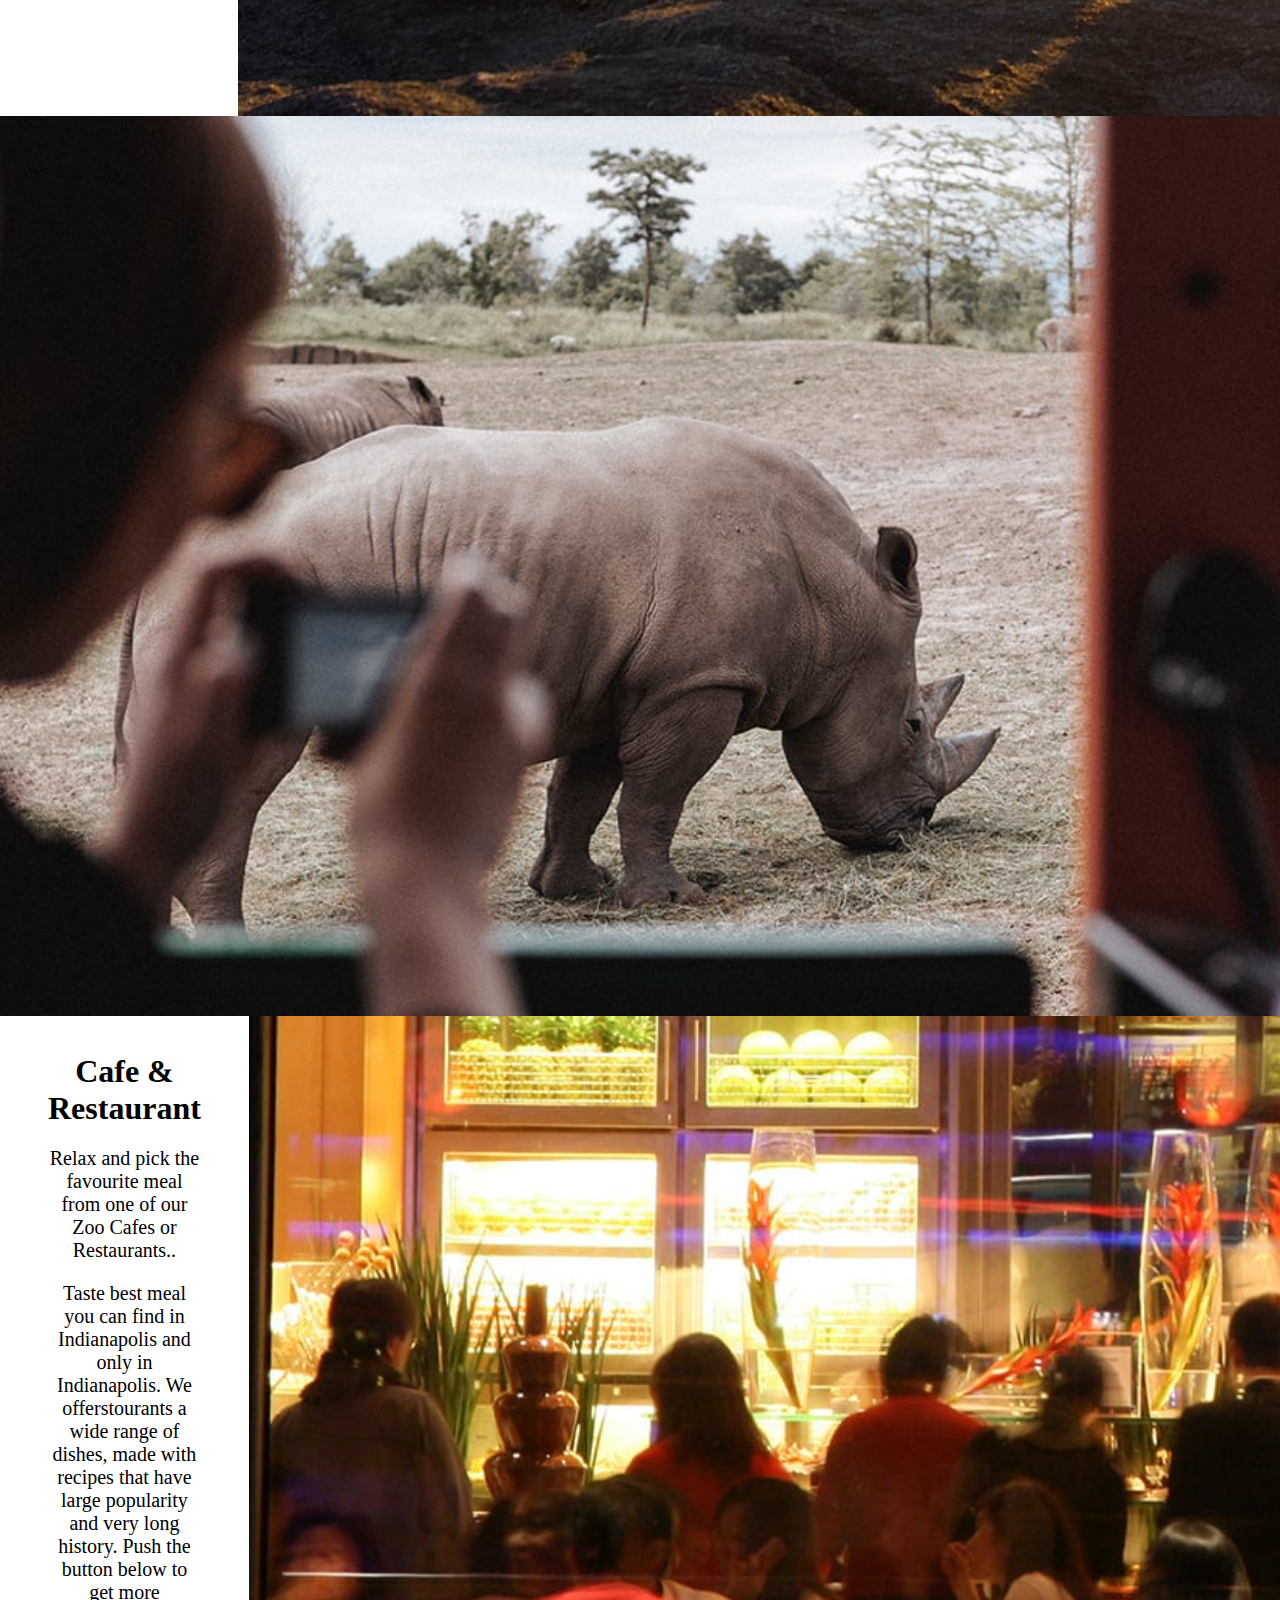
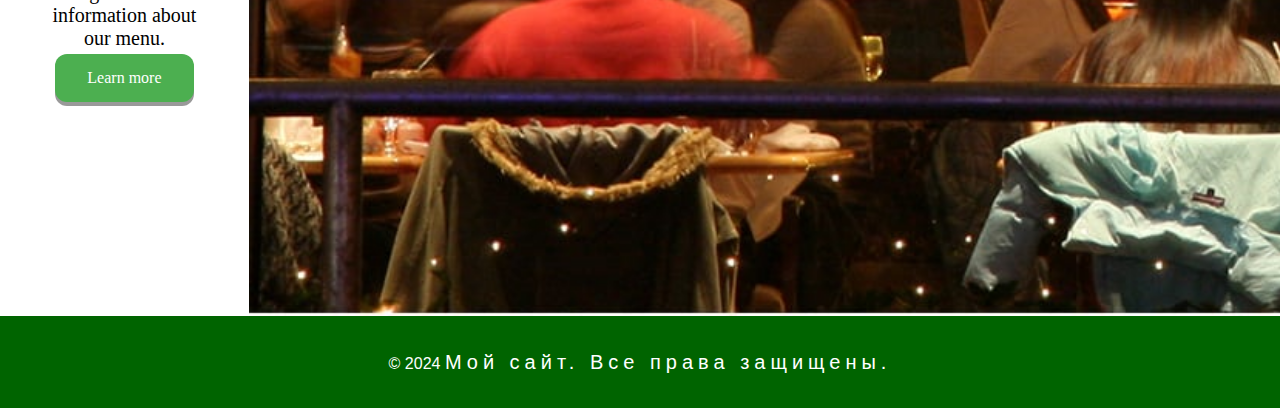
<file: main.html>
<!DOCTYPE html>
<html lang="ru">
<head>
    <meta charset="UTF-8">
    <meta name="viewport" content="width=device-width, initial-scale=1.0">
    <title>Ontario Zoo</title>
    <link rel="stylesheet" href="styles2.css">
</head>
<body>
 <header>
        <div class="header-container">
            <div class="logo">
                <a href="main.html" class="wildlife">WILDLIFE</a>
                <a href="main.html" class="zoo">Ontario Zoo</a>
            </div>
           <nav>
                    <ul>
                        <li><a href="main.html">Главная</a></li>
                        <li class="dropdown">
                            <a class="dropbtn">Категории</a>
                            <div class="dropdown-content">
                                <a href="about.html">О нас</a>
                                <a href="animals.html">Животные</a>
                                <a href="main.html">Главная</a>
                            </div>
                        </li>
                        <li><a href="about.html">О нас</a></li>
                        <li><a href="animals.html">Животные</a></li>
                        <li><a href="contact.html">Контакты</a></li>
                    </ul>
                </nav>
        </div>
    </header>

    <main>
        <section class="hero">
            <h1>WELCOME TO ONTARIO ZOO</h1>
            <p>DISCOVER THE BEAUTIFUL WORLD OF WILD NATURE</p>
            <hr width="25%">
        </section>




        <div class="container">
            <div class="block">
                <section class="visit-us">
                    <h1>Welcome to WildLife</h1>
                </section>
                <p class="text">

Ontario Zoo is Canada’s oldest zoological garden and home to the world’s largest variety of species. Almost 25,000 animals of around 1,500 species live in the 40-hectare zoo. They include elephants, giraffes, gorillas, and Canada’s only giant pandas.
                </p>
            </div>
        </div>

      <section class="values-section">
            <div class="value">
                <img src="images/Mobility.png" alt="Mobility">
                <h3>Mobility</h3>
                <p>Cers and bicycles parking are available at the Zoo entrances.</p>
            </div>
            <div class="value">
                <img src="images/babies.png" alt="babies">
                <h3>Services for babies</h3>
                <p>We have the breastfeeding and changing rooms so  you can enjoy a comfortable space to meet the needs of food of your baby.</p>
            </div>
            <div class="value">
                <img src="images/Restoration.png" alt="Restoration">
                <h3>Restoration</h3>
                <p>If you’re hungry take a break and pick the favourite meal from one of our Zoo Cafes.</p>
            </div>
            <div class="value">
                <img src="images/Medical.png" alt="Medical">
                <h3>Medical Service</h3>
                <p>We have a first-aid post at the Zoo for any emergency needs.</p>
            </div>
        </section>

   <div class="container">
            <div class="block">
                <section class="visit-us">
                    <h1>
Explore Our Services &amp; Activities</h1>
                </section>
                <p class="text">


Spend Your Day with Ontario Zoo. We have prepared various fun attractions, animals presentations, ride maintenance, events and workshops, cafes and restaurants. We hope you enjoy your visit at the Ontario Zoo.
                </p>
            </div>
        </div>


        <div class="container">
            <div class="block">
                <div class="text">
                    <section class="group-tickets">
                        <h1>
Open Activities</h1>
                        <p class="every">Every weekend, public holidays and during school vacations we organize open activities for our visitors included in the entrance fee.</p>
<p class="feeding">Animals feeding, play and learn games, storytelling, education exhibitions, elephants and dolphin show and many more. Choose the ones you prefer among the options we suggest every week!  <a href="animals.html" class="styled-button">Learn more</a></p>
                    </section>
                </div>
                <img src="images/nosorog.jpg" alt="Носорог" class="image"> 
            </div>
        </div>

        <div class="container">
            <div class="block">
                <img src="images/people.jpg" alt="Люди" class="image"> 
                <div class="text">
                    <section class="group-tickets">
                                   <h1>
Holiday Camps for Kids
</h1>
                        <p class="every">During the Christmas and Summer holidays and also on schools free disposal days, your children can come to the Ontario Zoo to spend their free time in a pleasant environment, enjoying, loving and respecting the animals.</p>
<p class="feeding">We prepared a different type of camps to discover the wonderful world of the Zoo, explore nature, meet new friends and become one of the guardians of animals. <br>  <a href="animals.html" class="styled-button">Learn more</a></p>    
                    </section>
                </div>
            </div>
        </div>

  <div class="container">
            <div class="block">
                <div class="text">
                    <section class="group-tickets">
                        <h1>
Birthday party &amp; Corporate Events</h1>
                        <p class="every">Create an exciting new adventure for your child’s birthday or make a unique corporate event..</p>
<p class="feeding">We have different birthday party options for kids ages 3 and up and small team exercise, BBQ picnic  and other activities for corporate events.   <a href="animals.html" class="styled-button">Learn more</a></p>
                    </section>
                </div>
                <img src="images/camps.jpg" alt="Кэмпинг" class="image"> 
            </div>
        </div>

    <div class="container">
            <div class="block">
                <img src="images/zoo.jpg" alt="Зоопарк" class="image"> 
                <div class="text">
                    <section class="group-tickets">
                                   <h1>
Workshop
</h1>
                        <p class="every">We at the Ontario Zoo have designed a special educational programme for students. In these workshops, we help students of all ages develop an appreciation for and sense of responsibility toward the treasure of animal and plant life on our earth.</p>
<p class="feeding">All activities are approximately two hours long and, for visits, include a guided tour of the grounds, while workshops tend to be conducted entirely in the classroom.  <a href="animals.html" class="styled-button">Learn more</a></p>    
                    </section>
                </div>
            </div>
        </div>

  <div class="container">
            <div class="block">
                <div class="text">
                    <section class="group-tickets">
                        <h1>
Cafe &amp; Restaurant</h1>
                        <p class="every">Relax and pick the favourite meal from one of our Zoo Cafes or Restaurants..</p>
<p class="feeding">Taste best meal you can find in Indianapolis and only in Indianapolis. We offerstourants a wide range of dishes, made with recipes that have large popularity and very long history. Push the button below to get more information about our menu. <br>
  <a href="animals.html" class="styled-button">Learn more</a>
                    </section>
                </div>
                <img src="images/cafe.jpg" alt="Кэмпинг" class="image"> 
            </div>
        </div>

        </div>

    </main>

    <footer>
        <p>&copy; 2024 <a>Мой сайт. Все права защищены.</a></p>
    </footer>

    <script src="script.js"></script>
</body>
</html>
</file>
<file: styles2.css>
body {
    font-family: Arial, sans-serif;
    margin: 0;
    padding: 0;
}

header, footer {
    background-color: #006400;
    color: white;
    text-align: center;
    padding: 1rem 0;
    width: 100%;
}

.header-container {
    display: flex;
    justify-content: space-between;
    align-items: center;
    max-width: 1200px;
    margin: 0 auto;
    padding: 0 1rem;
}

.header-container a,
footer a {
    font-family: 'Oswald', sans-serif;
    color: #ffffff;
    font-size: 20px;
    line-height: 1.4;
    letter-spacing: 5px;
    text-decoration: none;
    font-weight: 300;
}

.logo {
    display: flex;
    flex-direction: column;
}

.logo .wildlife {
    color: orange;
}

nav ul {
    list-style-type: none;
    margin: 0;
    padding: 0;
    text-align: center;
}

nav li {
    display: inline-block;
    margin: 0 1rem;
    position: relative;
}

nav a {
    color: white;
    text-decoration: none;
}

nav a.active {
    color: yellow;
    pointer-events: none;
}

.index {
    display: flex;
    flex-direction: column;
}

.link {
    color: grey;
    text-decoration: none;
}

.link:hover {
    color: orange;
}

ul li:hover {
    color: yellow;
    font-size: 20px;
}

.dropdown-content {
    display: none;
    position: absolute;
    background-color: #333;
    min-width: 160px;
    box-shadow: 0px 8px 16px rgba(0, 0, 0, 0.2);
    z-index: 1;
}

.dropdown-content a {
    color: white;
    padding: 12px 16px;
    text-decoration: none;
    display: block;
    text-align: left;
}

.dropdown-content a:hover {
    background-color: #575757;
}

.dropdown:hover .dropdown-content {
    display: block;
}

.dropdown:hover .dropbtn {
    color: yellow;
}

index {
    display: flex;
    flex-direction: column;
}

section {
    padding: 2rem;
    text-align: center;
    min-height: 100vh;
}

section.hero {
    background: url('images/lions.jpg') center/cover no-repeat;
   background-size: auto;
    min-height: 100vh;
    display: flex;
    flex-direction: column;
    justify-content: center;
    align-items: center;
    text-align: center;
}


section.group-tickets h1,
section.group-tickets p,
section.terms h2 {
    color: black;
    font-family: 'Playfair Display', serif;
}

section.hero h1,
section.hero p {
    color: white;
    font-size: 70px;
    font-family: 'Playfair Display', serif;
}


section.group-tickets p {
    font-size: 20px;
}

section.group-tickets {
    padding: 2rem;
    text-align: center;
    min-height: 100vh;
}

.text {
    flex-basis: 50%;
    margin: 1rem;
    display: flex;
    flex-direction: column;
    justify-content: center;
    align-items: center;
    height: 100vh;
    font-family: 'Playfair Display', serif;
    font-size: 26px;
    color: grey;
}

.text h1 {
    font-size: 2rem;
    margin-bottom: 10px;
}

.text p {
    font-size: 1rem;
    margin-bottom: 10px;
}

.block {
    display: flex;
justify-content: space-evenly;
    height: 100vh;
}

.staff-section {
    text-align: center;
    margin: 2rem 0;
}

.staff {
    display: flex;
    flex-wrap: wrap;
    justify-content: space-between;
}

.staff-member {
    width: 22%;
    margin: 1rem 0;
    text-align: center;
}

.staff-member img {
    width: 100%;
    height: auto;
    -webkit-clip-path: circle(150px at 50% 50%);
}

.styled-button {
    background-color: #4CAF50; 
    border: none;
    color: white;
    padding: 15px 32px; 
    text-align: center; 
    text-decoration: none; 
    display: inline-block; 
    font-size: 16px;
    margin: 4px 2px; 
    cursor: pointer; 
    border-radius: 12px; 
    box-shadow: 0 4px #999;
    transition: background-color 0.3s, transform 0.3s;
}

.styled-button:hover {
    background-color: #45a049; 
    transform: translateY(-2px);
}

.styled-button:active {
    background-color: #3e8e41; 
    box-shadow: 0 2px #666;
    transform: translateY(2px); 
}

.values-section {
    display: flex;
    flex-wrap: nowrap;
    justify-content: flex-end;
    background-color: #006400;
    color: white;
    flex-direction: row;
    align-items: center;
}

.value {
    width: 30%;
    text-align: center;
}

.value img {
    width: 50px;
    height: 50px;
}


section.visit-us {
    flex-basis: 50%;
    display: flex;
    flex-direction: column;
    justify-content: center;
    align-items: flex-start;
    text-align: left;
    height: 100vh;
    font-family: 'Playfair Display', serif;
    font-size: 40px;
}


.visit-us p {
    font-family: 'Playfair Display', serif;
}


@media (max-width: 768px) {
    .block {
        flex-direction: column;
        height: auto; 
    }

    .visit-us,
    .text {
        flex-basis: 100%;
        text-align: center;
    }

    .values-section {
        flex-direction: column; 
        align-items: center; 
        text-align: center;
    }

    .value,
    .staff-member {
        width: 90%; 
        margin: 1rem auto; 
    }


    .styled-button {
        width: 100%; 
        padding: 12px; 
        font-size: 14px; 
    }

    /* Подгонка текста в секции .text */
    .text h1 {
        font-size: 1.5rem; 
    }

    .text p {
        font-size: 0.9rem; 
    }

    section.hero h1 {
        font-size: 50px; 
    }

    section.hero p {
        font-size: 30px; 
    }
}
</file>
<file: About.css>
body {
    font-family: Arial, sans-serif;
    margin: 0;
    padding: 0;
}

header, footer {
    background-color: #006400;
    color: white;
    text-align: center;
    padding: 1rem 0;
    width: 100%;
}

.header-container {
    display: flex;
    justify-content: space-between;
    align-items: center;
    max-width: 1200px;
    margin: 0 auto;
    padding: 0 1rem;
}

.header-container a,
footer a {
    font-family: 'Oswald', sans-serif;
    color: #ffffff;
    font-size: 20px;
    line-height: 1.4;
    letter-spacing: 5px;
    text-decoration: none;
    font-weight: 300;
}

.logo {
    display: flex;
    flex-direction: column;
}

.logo .wildlife {
    color: orange;
}

nav ul {
    list-style-type: none;
    margin: 0;
    padding: 0;
    text-align: center;
}

nav li {
    display: inline-block;
    margin: 0 1rem;
    position: relative;
}

nav a {
    color: white;
    text-decoration: none;
}

nav a.active {
    color: yellow;
    pointer-events: none;
}

.index {
    display: flex;
    flex-direction: column;
}

.link {
    color: grey;
    text-decoration: none;
}

.link:hover {
    color: orange;
}


ul li:hover {
color: yellow;
    font-size: 20px;
}

.dropdown-content {
    display: none;
    position: absolute;
    background-color: #333;
    min-width: 160px;
    box-shadow: 0px 8px 16px rgba(0,0,0,0.2);
    z-index: 1;
}

.dropdown-content a {
    color: white;
    padding: 12px 16px;
    text-decoration: none;
    display: block;
    text-align: left;
}

.dropdown-content a:hover {
    background-color: #575757;
}

.dropdown:hover .dropdown-content {
    display: block;
}

.dropdown:hover .dropbtn {
    color: yellow;
}

section {
    padding: 2rem;
    text-align: center;
    min-height: 100vh;
}

section.visit-us {
    flex-basis: 50%;
    display: flex;
    flex-direction: column;
    justify-content: center;
    align-items: flex-start;
    text-align: left;
    height: 100vh;
    font-family: 'Playfair Display', serif;
    font-size: 40px;
}

.text {
    flex-basis: 50%;
    margin: 1rem;
    display: flex;
    flex-direction: column;
    justify-content: center;
    align-items: center;
    height: 100vh;
    font-family: 'Playfair Display', serif;
    font-size: 26px;
    color: grey;
}

.visit-us p {
    font-family: 'Playfair Display', serif;
}

.block {
    display: flex;
    justify-content: space-between;
    height: 100vh;
}

.staff-section {
    text-align: center;
    margin: 2rem 0;
}

.staff {
    display: flex;
    flex-wrap: wrap;
    justify-content: space-between;
}

.staff-member {
    width: 22%;
    margin: 1rem 0;
    text-align: center;
}

.staff-member img {
    width: 100%;
    height: auto;
    -webkit-clip-path: circle(150px at 50% 50%);
}

@media (max-width: 768px) {
    .block {
        flex-direction: column;
        height: auto;
    }

    .visit-us,
    .text {
        flex-basis: 100%;
    }

    .values-section {
        flex-direction: column;
        align-items: center;
    }

    .value,
    .staff-member {
        width: 90%;
        margin: 1rem auto;
    }
}

.values-section {
    display: flex;
    flex-wrap: wrap;
    justify-content: space-between;
    background-color: #006400;
    color: white;
}

.value {
    width: 30%;
    margin: 1rem 0;
    text-align: center;
}

.value img {
    width: 50px;
    height: 50px;
}
</file>
<file: contact-css.css>
body, html {
    margin: 0;
    padding: 0;
    width: 100%;
    height: 100%;
}

.container {
    display: flex;
    flex-direction: column;
    height: 100vh;
}

header {
    background-color: #006400;
    color: white;
    text-align: center;
    padding: 1rem 0;
}

.header-container {
    display: flex;
    justify-content: space-between;
    align-items: center;
    max-width: 1200px;
    margin: 0 auto;
    padding: 0 1rem;
}

.header-container a,
footer a {
    font-family: 'Oswald', sans-serif;
    color: #ffffff;
    font-size: 20px;
    line-height: 1.4;
    letter-spacing: 5px;
    text-decoration: none;
    font-weight: 300;
}

.logo {
    display: flex;
    flex-direction: column;
}

.logo .wildlife {
    color: orange;
}

nav ul {
    list-style-type: none;
    margin: 0;
    padding: 0;
    text-align: center;
}

nav li {
    display: inline-block;
    margin: 0 1rem;
    position: relative;
}

nav a {
    color: white;
    text-decoration: none;
}

nav a.active {
    color: yellow;
    pointer-events: none;
}

index {
    flex-grow: 1; 
    display: flex;
    justify-content: center;
    align-items: center;
}

.info-form-container {
    display: flex;
    justify-content: space-between;
    padding: 20px;
}

.info {
    flex: 1;
    padding: 20px;
}

.form-container {
    flex: 1;
    padding: 20px;
    background-color: #006400;
}

.form-container form {
    display: flex;
    flex-direction: column;
}

.form-container input, .form-container textarea {
    margin-bottom: 15px;
    padding: 10px;
    border: 1px solid #ccc;
    border-radius: 5px;
}

.form-container .send-button {
    background-color: orange;
    color: white;
    border: none;
    padding: 10px;
    cursor: pointer;
    border-radius: 5px;
}

.dropdown-content {
    display: none;
    position: absolute;
    background-color: #333;
    min-width: 160px;
    box-shadow: 0px 8px 16px rgba(0, 0, 0, 0.2);
    z-index: 1;
}

.dropdown-content a {
    color: white;
    padding: 12px 16px;
    text-decoration: none;
    display: block;
    text-align: left;
}

.dropdown-content a:hover {
    background-color: #575757;
}

.dropdown:hover .dropdown-content {
    display: block;
}

.dropdown:hover .dropbtn {
    color: yellow;
}


.map-section {
    width: 100%; 
    height: 300px; 
}

footer {
    background-color: #006400; 
    color: white; 
    text-align: center; 
    padding: 1rem 0; 
}

@media (max-width: 768px) {
    .header-container {
        flex-direction: column; 
        align-items: flex-start; 
    }

    .header-container a {
        font-size: 18px; 
        letter-spacing: 3px; 
    }

    .info-form-container {
        flex-direction: column; 
        align-items: center; 
    }

    .info, .form-container {
        width: 100%;
        padding: 10px; 
    }

    .form-container {
        background-color: #005300; 
    }

.map-section {
  display: none;
}

}




@media (max-width: 480px) {
    nav li {
        margin: 0.5rem 0; 
    }

    .header-container a {
        font-size: 16px; 
    }

    .form-container input, .form-container textarea {
        padding: 8px; 
    }

    .form-container .send-button {
        padding: 8px; 
    }
.map-section {
  display: none;
}


}
</file>
